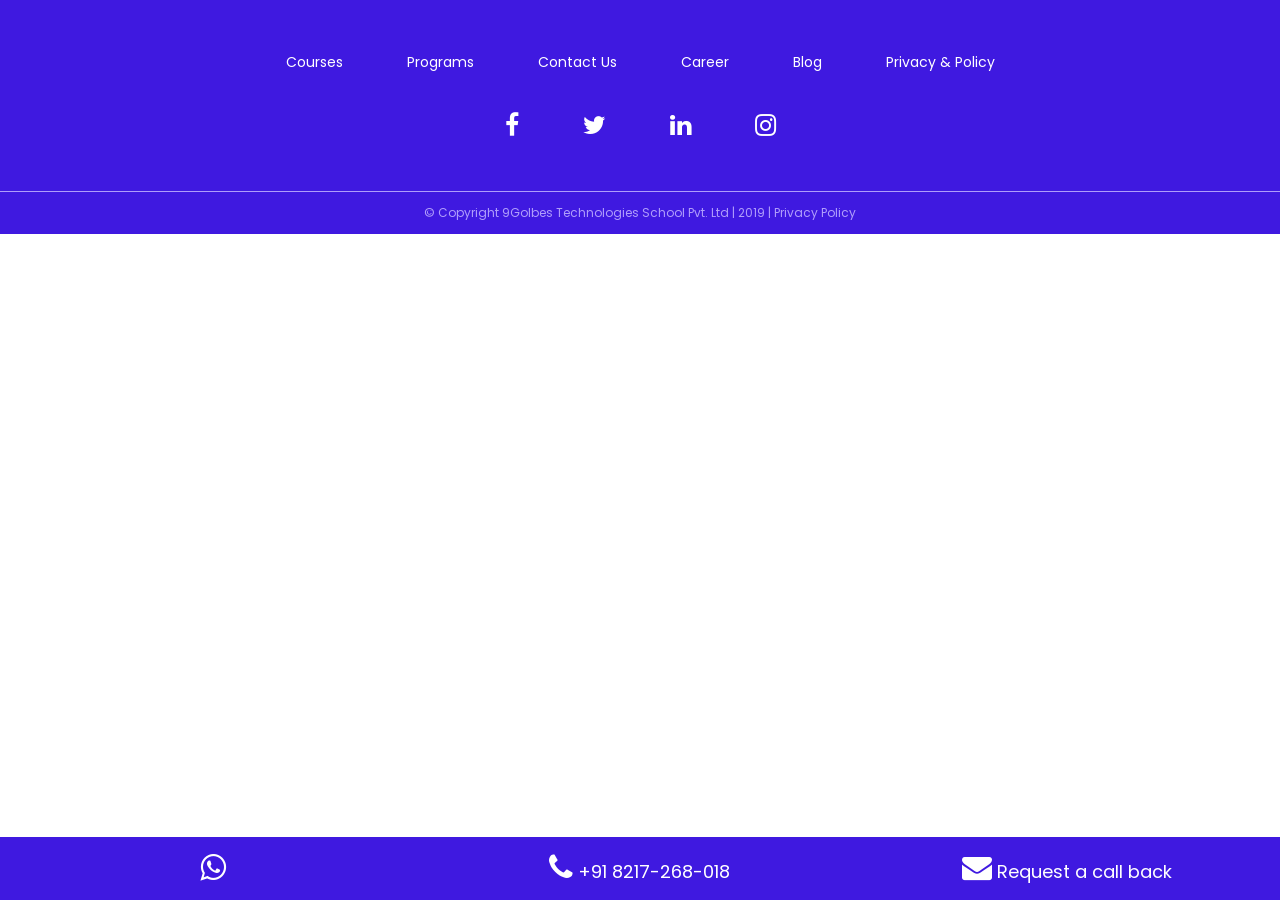
<file: footer.html>
<!DOCTYPE html>
<html lang="en">

<head itemscope itemtype="https://schema.org/WebSite">
    <meta charset="utf-8" />
    <meta name="viewport" content="width=device-width, initial-scale=1.0" />
    <meta name="author" content="" />
    <title>9Golbes Technologies Online Traninig Course- Enrol Today</title>
    <meta name="description" content="9Golbes Technologies" />
    <meta name="keywords" content="9Golbes Technologies" />
    <link rel="canonical" href="#" />
    <!-- Open Graph Start Code -->
    <meta property="og:type" content="business.business" />
    <meta property="og:title" content="9Golbes Technologies" />
    <meta property="og:url" content="#" />
    <meta property="og:image" content="#" />
    <link rel="icon" href="images/9globes.jpg" sizes="32x32" />
    <!--    CSS-->
    <link rel="stylesheet" href="css/main.css" />
</head>

<body>

    <footer class="footer">
        <div class="container">
            <ul class="wow fadeInUp animated">
                <li class=""><a href="courses.html" class="">Courses </a></li>
                <li class=""><a href="program-page.html" class="">Programs </a></li>
                <li class=""><a href="" class="">Contact Us </a></li>
                <li class=""><a href="career.html"> Career </a></li>
                <li class=""><a href="blog.html"> Blog </a></li>
            <li class=""><a href="privacy-policy.html"> Privacy & Policy </a></li>
                <!--
                <li class=""><a href="#" target="_blank"><span>Sign In</span></a></li>
                <li class=""><a href="#" target="_blank"><span>Sign Up</span></a></li>
-->
            </ul>
            <div class="social_icons wow fadeInUp animated">
                <ul>
                    <li class="d-inline-block">
                        <a href="#" class="fs24" target="_blank">
                            <i class="fa fa-facebook"></i>
                        </a>
                    </li>
                    <li class="d-inline-block">
                        <a href="#" class="fs24" target="_blank">
                            <i class="fa fa-twitter"></i>
                        </a>
                    </li>
                    <li class="d-inline-block">
                        <a href="#" class="fs24" target="_blank">
                            <i class="fa fa-linkedin"></i>
                        </a>
                    </li>
                    <li class="d-inline-block">
                        <a href="#" class="fs24" target="_blank">
                            <i class="fa fa-instagram"></i>
                        </a>
                    </li>
                </ul>
            </div>
        </div>
    </footer>
    <div class="copyright">
        <div class="container">
            © Copyright 9Golbes Technologies School Pvt. Ltd | 2019 |<a href="#">
                Privacy Policy</a>
        </div>
    </div>
    <div class="stickyfooter" id="stickyfooter" style="">
        <div class="row">
            <div class="col-md-4 col-3 text-center"><a target="_blank"
                    href="https://api.whatsapp.com/send?phone=+918217268018&amp;text='Hi, I Need To Book Demo Class in AchieversIT'"
                    class="popupNumber"> <i class="fa fa-whatsapp" aria-hidden="true"></i> </a></div>
            <div class="col-md-4 col-3 text-center"><a href="tel: 8217268018" class="popupNumber" title="8217268018"> <i
                        class="fa fa-phone"></i> <span class="hidden-xs">+91 8217-268-018</span> </a></div>
            <div class="col-md-4 col-3 text-center"><a href="#" class="popupNumber"> <i class="fa fa-envelope"
                        aria-hidden="true"></i> <span class="hidden-xs">Request a call back</span></a> </div>
        </div>
    </div>

    <script src="js/jquery.min.js"></script>
    <script src="js/bootstrap.min.js"></script>
    <script src="js/owl.carousel.min.js"></script>
    <script src="js/main-home.js"></script>
    <script src="js/getin-form.js"></script>
    <script src="js/modal.js"></script>
    <!-- <script src="js/jquery-3.3.1.slim.min.js"></script>
    <script src="js/popper.min.js"></script> -->
</body>

</html>
</file>
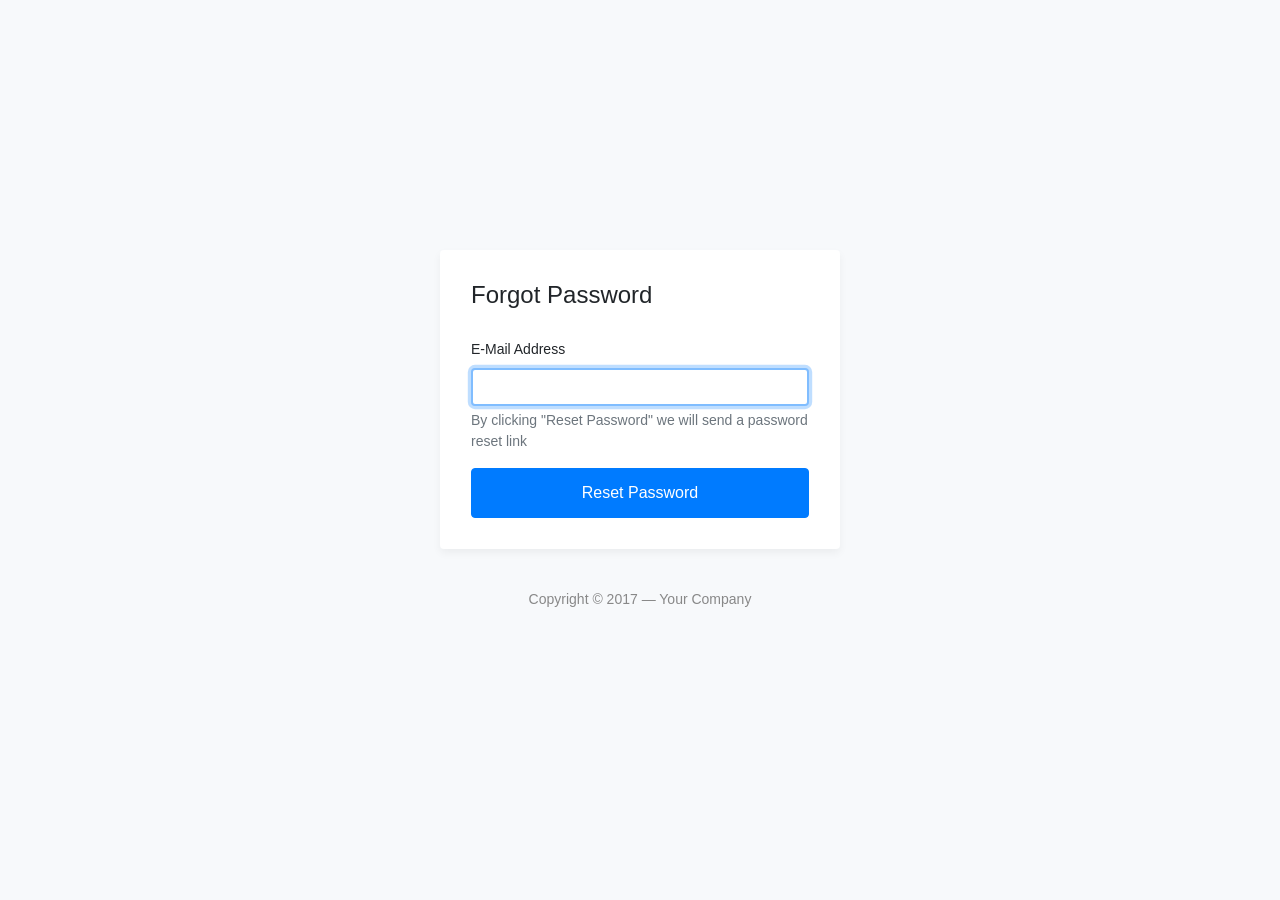
<file: forgot.html>
<!DOCTYPE html>
<html lang="en">

<head>
    <meta charset="utf-8">
    <meta name="author" content="Kodinger">
    <meta name="viewport" content="width=device-width,initial-scale=1">
    <title>My Login Page &mdash; Bootstrap 4 Login Page Snippet</title>
    <link rel="stylesheet" href="https://stackpath.bootstrapcdn.com/bootstrap/4.3.1/css/bootstrap.min.css" integrity="sha384-ggOyR0iXCbMQv3Xipma34MD+dH/1fQ784/j6cY/iJTQUOhcWr7x9JvoRxT2MZw1T" crossorigin="anonymous">
    <link rel="stylesheet" type="text/css" href="css/my-login.css">
</head>

<body class="my-login-page">
    <section class="h-100">
        <div class="container h-100">
            <div class="row justify-content-md-center align-items-center h-100">
                <div class="card-wrapper">
                    <!--
					<div class="brand">
						<img src="img/logo.jpg" alt="bootstrap 4 login page">
					</div>
-->
                    <div class="card fat">
                        <div class="card-body">
                            <h4 class="card-title">Forgot Password</h4>
                            <form method="POST" class="my-login-validation" novalidate="">
                                <div class="form-group">
                                    <label for="email">E-Mail Address</label>
                                    <input id="email" type="email" class="form-control" name="email" value="" required autofocus>
                                    <div class="invalid-feedback">
                                        Email is invalid
                                    </div>
                                    <div class="form-text text-muted">
                                        By clicking "Reset Password" we will send a password reset link
                                    </div>
                                </div>

                                <div class="form-group m-0">
                                    <button type="submit" class="btn btn-primary btn-block">
                                        Reset Password
                                    </button>
                                </div>
                            </form>
                        </div>
                    </div>
                    <div class="footer">
                        Copyright &copy; 2017 &mdash; Your Company
                    </div>
                </div>
            </div>
        </div>
    </section>

    <script src="https://code.jquery.com/jquery-3.3.1.slim.min.js" integrity="sha384-q8i/X+965DzO0rT7abK41JStQIAqVgRVzpbzo5smXKp4YfRvH+8abtTE1Pi6jizo" crossorigin="anonymous"></script>
    <script src="js/my-login.js"></script>
</body>

</html>
</file>
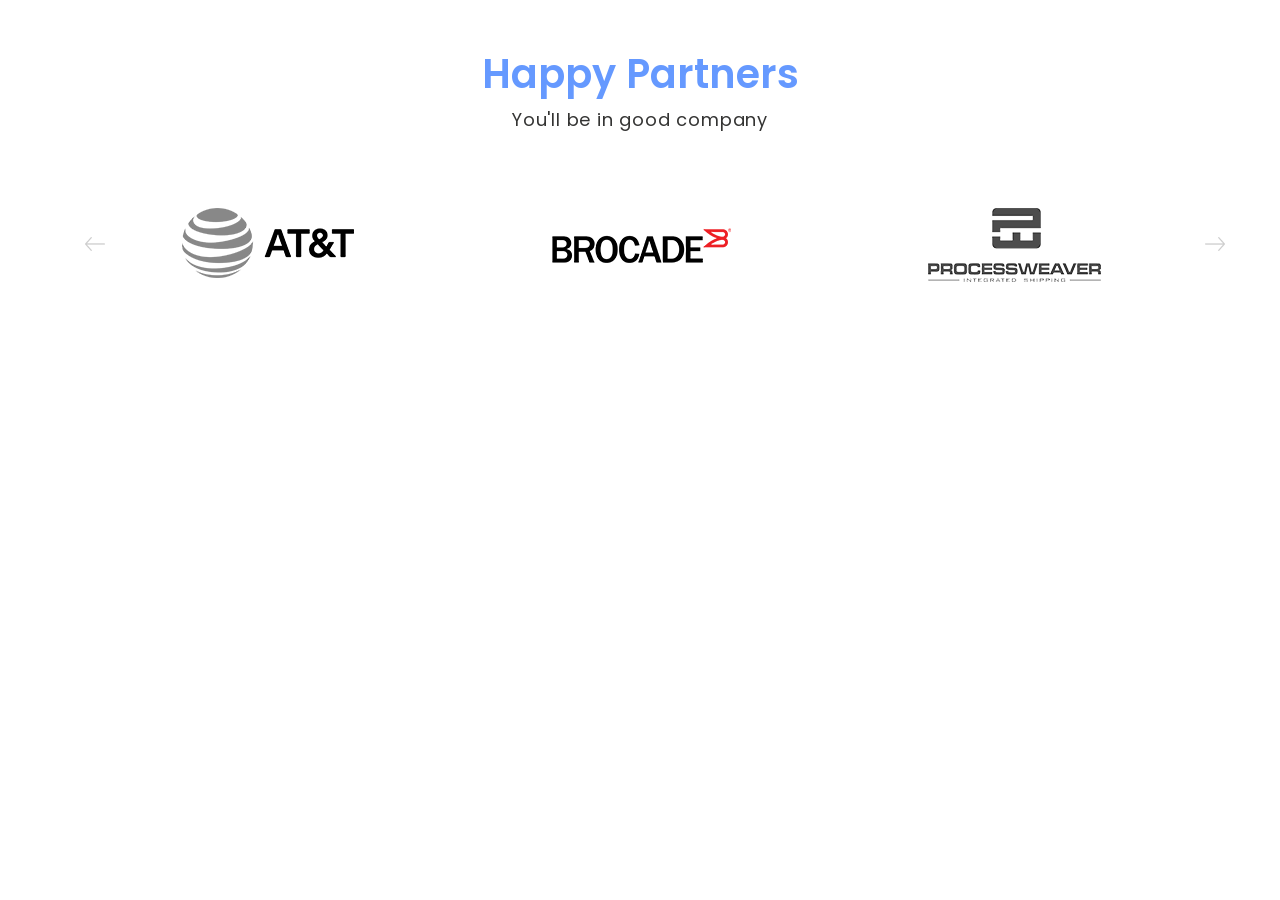
<file: happy-partners.html>
<!DOCTYPE html>
<html lang="en">

<head itemscope itemtype="https://schema.org/WebSite">
    <meta charset="utf-8" />
    <meta name="viewport" content="width=device-width, initial-scale=1.0" />
    <meta name="author" content="" />
    <title>9Golbes Technologies Online Traninig Course- Enrol Today</title>
    <meta name="description" content="9Golbes Technologies" />
    <meta name="keywords" content="9Golbes Technologies" />
    <link rel="canonical" href="#" />
    <!-- Open Graph Start Code -->
    <meta property="og:type" content="business.business" />
    <meta property="og:title" content="9Golbes Technologies" />
    <meta property="og:url" content="#" />
    <meta property="og:image" content="#" />
    <link rel="icon" href="images/9globes.jpg" sizes="32x32" />
    <!--    CSS-->
    <link rel="stylesheet" href="css/main.css" />
</head>

<body>
    <div class="happy_partners">
        <div class="container">
            <h3 class="heading-3 wow fadeInUp animated">Happy Partners</h3>
            <h5 class="heading-9 wow fadeInUp animated">
                You'll be in good company
            </h5>
            <div class="partnerlogos">
                <div class="loop center owl-carousel owl-theme">
                    <div class="item">
                        <img src="images/brocade-partner.png" alt="9Golbes Technologies" title="9Golbes Technologies" />
                    </div>
                    <div class="item">
                        <img src="images/processweaver-partner.png" alt="9Golbes Technologies"
                            title="9Golbes Technologies" />
                    </div>
                    <div class="item">
                        <img src="images/foyr.png" alt="9Golbes Technologies" title="9Golbes Technologies" />
                    </div>
                    <div class="item">
                        <img src="images/intellibot.png" alt="9Golbes Technologies" title="9Golbes Technologies" />
                    </div>
                    <div class="item">
                        <img src="images/salesforce-partner.png" alt="9Golbes Technologies"
                            title="9Golbes Technologies" />
                    </div>
                    <div class="item">
                        <img src="images/ideeo.png" alt="9Golbes Technologies" title="9Golbes Technologies" />
                    </div>
                    <div class="item">
                        <img src="images/att-partner.png" alt="9Golbes Technologies" title="9Golbes Technologies" />
                    </div>
                </div>
            </div>
        </div>
    </div>

    <script src="js/jquery.min.js"></script>
    <script src="js/bootstrap.min.js"></script>
    <script src="js/owl.carousel.min.js"></script>
    <script src="js/main-home.js"></script>
    <script src="js/getin-form.js"></script>
    <script src="js/modal.js"></script>
</body>

</html>
</file>
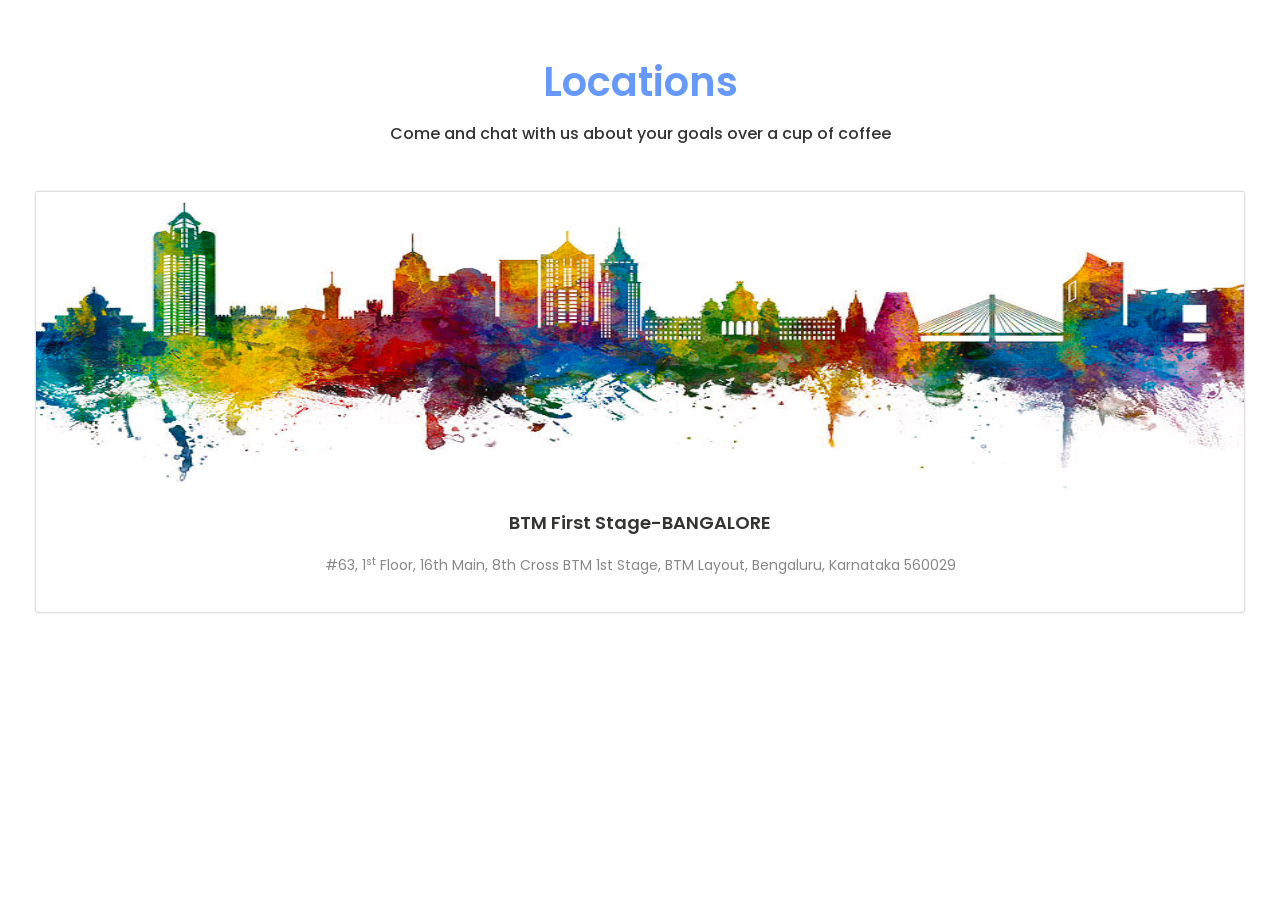
<file: location.html>
<!DOCTYPE html>
<html lang="en">

<head itemscope itemtype="https://schema.org/WebSite">
    <meta charset="utf-8" />
    <meta name="viewport" content="width=device-width, initial-scale=1.0" />
    <meta name="author" content="" />
    <title>9Golbes Technologies Online Traninig Course- Enrol Today</title>
    <meta name="description" content="9Golbes Technologies" />
    <meta name="keywords" content="9Golbes Technologies" />
    <link rel="canonical" href="#" />
    <!-- Open Graph Start Code -->
    <meta property="og:type" content="business.business" />
    <meta property="og:title" content="9Golbes Technologies" />
    <meta property="og:url" content="#" />
    <meta property="og:image" content="#" />
    <link rel="icon" href="images/9globes.jpg" sizes="32x32" />
    <!--    CSS-->
    <link rel="stylesheet" href="css/main.css" />
</head>

<body>
    <h2 itemprop="name" class="wphedline">About 9Golbes Technologies</h2>
    <div class="locations">
        <div class="container text-center">
            <h2 class="heading-7 wow fadeInUp animated">Locations</h2>
            <h6 class="heading-8 wow fadeInDown animated">
                Come and chat with us about your goals over a cup of coffee
            </h6>
            <div class="card-deck pad_t30">
                <div class="card cursorPointer wow fadeInUp animated">
                    <img src="images/bglr1.jpg" class="location-img" alt="9Golbes Technologies"
                        title="9Golbes Technologies" />
                    <div class="card-body">
                        <h5 class="">BTM First Stage-BANGALORE</h5>
                        <p class="">
                            #63, 1<sup>st</sup> Floor, 16th Main, 8th Cross BTM 1st Stage, BTM Layout, Bengaluru,
                            Karnataka 560029 <br />
                        </p>
                    </div>
                </div>
            </div>
        </div>
    </div>

    <script src="js/jquery.min.js"></script>
    <script src="js/bootstrap.min.js"></script>
    <script src="js/owl.carousel.min.js"></script>
    <script src="js/main-home.js"></script>
    <script src="js/getin-form.js"></script>
    <script src="js/modal.js"></script>
</body>

</html>
</file>
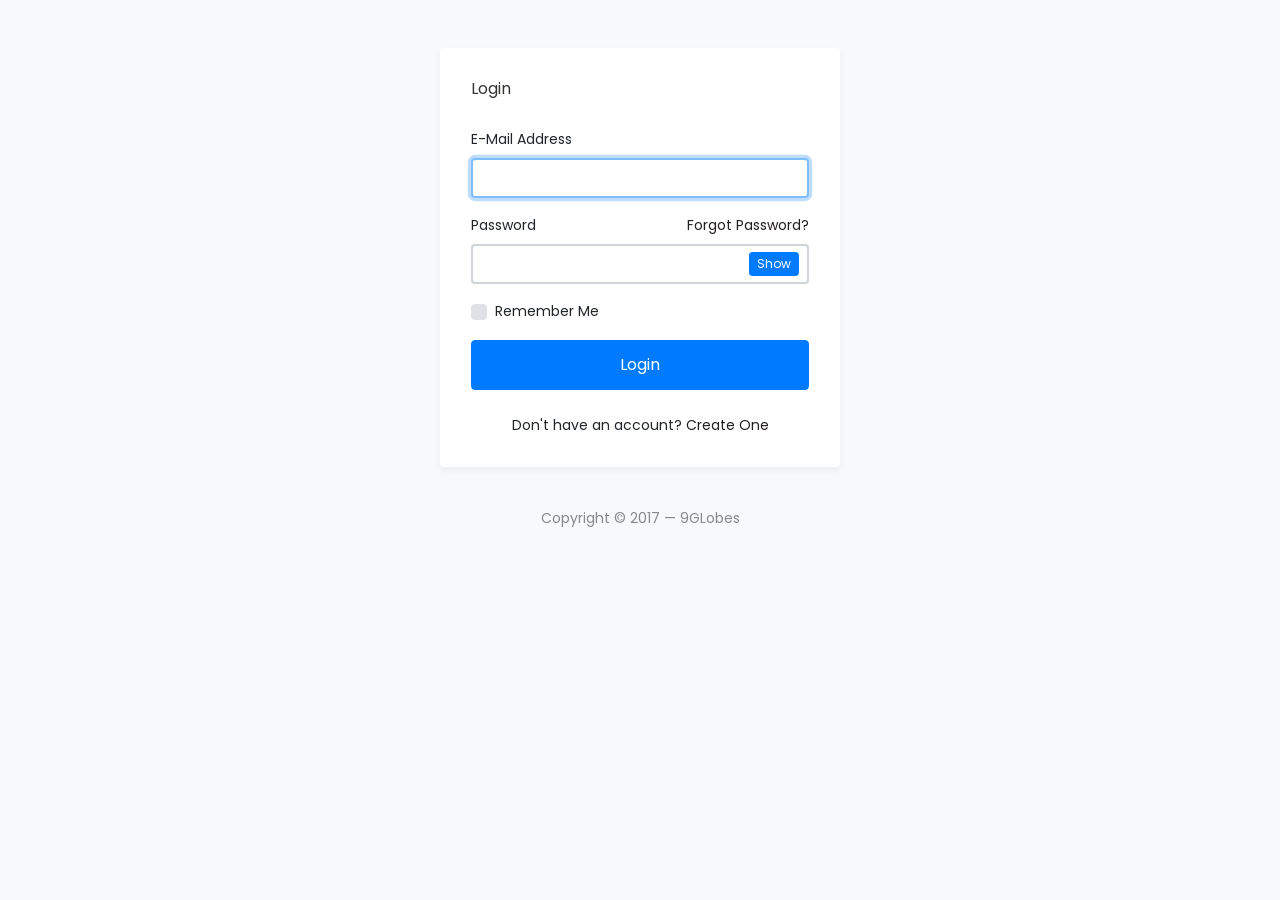
<file: login.html>
<!DOCTYPE html>
<html lang="en">

<head>
    <meta charset="utf-8">
    <meta name="author" content="Kodinger">
    <meta name="viewport" content="width=device-width,initial-scale=1">
    <title>My Login Page</title>
    <link rel="stylesheet" type="text/css" href="css/my-login.css">
    <link rel="stylesheet" href="css/main.css">
</head>

<body class="my-login-page p-5">
    <section class="h-100">
        <div class="container h-100">
            <div class="row justify-content-md-center h-100">
                <div class="card-wrapper">
                    <!--
					<div class="brand">
						<img src="img/logo.jpg" alt="logo">
					</div>
-->
                    <div class="card fat">
                        <div class="card-body">
                            <h4 class="card-title">Login</h4>
                            <form method="POST" class="my-login-validation" novalidate="">
                                <div class="form-group">
                                    <label for="email">E-Mail Address</label>
                                    <input id="email" type="email" class="form-control" name="email" value="" required autofocus>
                                    <div class="invalid-feedback">
                                        Email is invalid
                                    </div>
                                </div>

                                <div class="form-group">
                                    <label for="password">Password
                                        <a href="forgot.html" class="float-right">
                                            Forgot Password?
                                        </a>
                                    </label>
                                    <input id="password" type="password" class="form-control" name="password" required data-eye>
                                    <div class="invalid-feedback">
                                        Password is required
                                    </div>
                                </div>

                                <div class="form-group">
                                    <div class="custom-checkbox custom-control">
                                        <input type="checkbox" name="remember" id="remember" class="custom-control-input">
                                        <label for="remember" class="custom-control-label">Remember Me</label>
                                    </div>
                                </div>

                                <div class="form-group m-0">
                                    <button type="submit" class="btn btn-primary btn-block">
                                        Login
                                    </button>
                                </div>
                                <div class="mt-4 text-center">
                                    Don't have an account? <a href="register.html">Create One</a>
                                </div>
                            </form>
                        </div>
                    </div>
                    <div class="footer">
                        Copyright &copy; 2017 &mdash; 9GLobes
                    </div>
                </div>
            </div>
        </div>
    </section>



    <script src="js/jquery-3.3.1.slim.min.js"></script>
    <script src="js/my-login.js"></script>
    <script src="js/jquery.min.js"></script>
    <script src="js/bootstrap.min.js"></script>
    <script src="js/popper.min.js"></script>
</body>

</html>
</file>
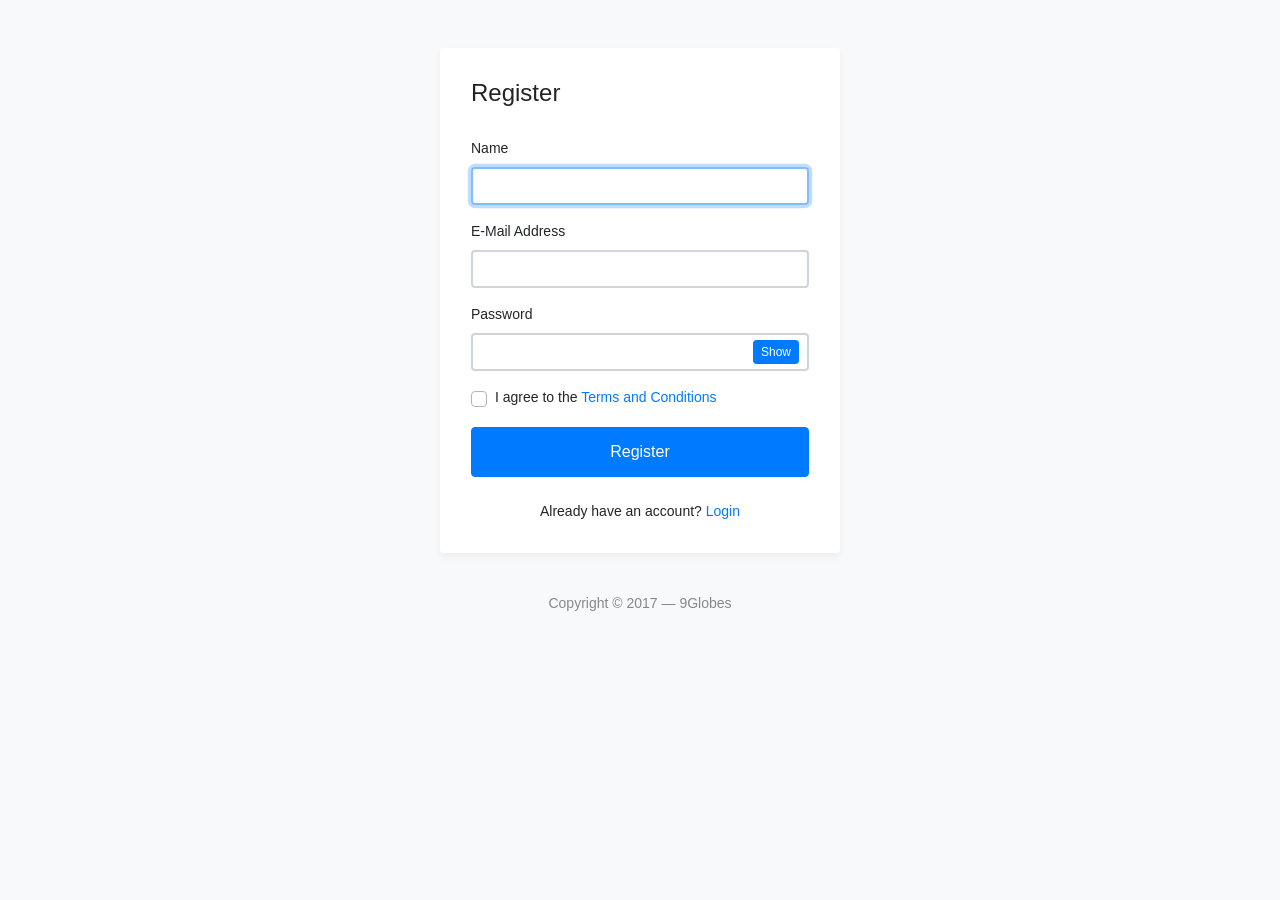
<file: register.html>
<!DOCTYPE html>
<html lang="en">

<head>
    <meta charset="utf-8">
    <meta name="author" content="Kodinger">
    <meta name="viewport" content="width=device-width,initial-scale=1">
    <title>My Login Page &mdash; Bootstrap 4 Login Page Snippet</title>
    <link rel="stylesheet" href="https://stackpath.bootstrapcdn.com/bootstrap/4.3.1/css/bootstrap.min.css" integrity="sha384-ggOyR0iXCbMQv3Xipma34MD+dH/1fQ784/j6cY/iJTQUOhcWr7x9JvoRxT2MZw1T" crossorigin="anonymous">
    <link rel="stylesheet" type="text/css" href="css/my-login.css">
</head>

<body class="my-login-page p-5">
    <section class="h-100">
        <div class="container h-100">
            <div class="row justify-content-md-center h-100">
                <div class="card-wrapper">
                    <!--
					<div class="brand">
						<img src="images/user.png" alt="bootstrap 4 login page">
					</div>
-->
                    <div class="card fat">
                        <div class="card-body">
                            <h4 class="card-title">Register</h4>
                            <form method="POST" class="my-login-validation" novalidate="">
                                <div class="form-group">
                                    <label for="name">Name</label>
                                    <input id="name" type="text" class="form-control" name="name" required autofocus>
                                    <div class="invalid-feedback">
                                        What's your name?
                                    </div>
                                </div>

                                <div class="form-group">
                                    <label for="email">E-Mail Address</label>
                                    <input id="email" type="email" class="form-control" pattern="^([a-zA-Z0-9_\-\.]+)@([a-zA-Z0-9_\-\.]+)\.([a-zA-Z]{2,5})$" name="email" required>
                                    <div class="invalid-feedback">
                                        Your email is invalid
                                    </div>
                                </div>

                                <div class="form-group">
                                    <label for="password">Password</label>
                                    <input id="password" type="password" class="form-control" name="password" pattern="^(?=.*[A-Za-z])(?=.*\d)[A-Za-z\d]{8,}$" required data-eye>
                                    <div class="invalid-feedback">
                                        ( Minimum eight characters, at least one letter and one number )<br>
                                        Password is required
                                    </div>
                                </div>

                                <div class="form-group">
                                    <div class="custom-checkbox custom-control">
                                        <input type="checkbox" name="agree" id="agree" class="custom-control-input" required="">
                                        <label for="agree" class="custom-control-label">I agree to the <a href="#">Terms and Conditions</a></label>
                                        <div class="invalid-feedback">
                                            You must agree with our Terms and Conditions
                                        </div>
                                    </div>
                                </div>

                                <div class="form-group m-0">
                                    <button type="submit" class="btn btn-primary btn-block">
                                        Register
                                    </button>
                                </div>
                                <div class="mt-4 text-center">
                                    Already have an account? <a href="login.html">Login</a>
                                </div>
                            </form>
                        </div>
                    </div>
                    <div class="footer">
                        Copyright &copy; 2017 &mdash; 9Globes
                    </div>
                </div>
            </div>
        </div>
    </section>

    <!--	<script src="https://stackpath.bootstrapcdn.com/bootstrap/4.3.1/js/bootstrap.min.js" integrity="sha384-JjSmVgyd0p3pXB1rRibZUAYoIIy6OrQ6VrjIEaFf/nJGzIxFDsf4x0xIM+B07jRM" crossorigin="anonymous"></script>-->
    <script src="js/jquery-3.3.1.slim.min.js"></script>
    <script src="js/bootstrap.min.js"></script>
    <script src="js/my-login.js"></script>

</body>

</html>
</file>
<file: css/my-login.css>
html,body {
	height: 100%;
}

body.my-login-page {
	background-color: #f7f9fb;
	font-size: 14px;
}

.my-login-page .brand {
	width: 90px;
	height: 90px;
	overflow: hidden;
	border-radius: 50%;
	margin: 40px auto;
	box-shadow: 0 4px 8px rgba(0,0,0,.05);
	position: relative;
	z-index: 1;
}

.my-login-page .brand img {
	width: 100%;
}

.my-login-page .card-wrapper {
	width: 400px;
}

.my-login-page .card {
	border-color: transparent;
	box-shadow: 0 4px 8px rgba(0,0,0,.05);
}

.my-login-page .card.fat {
	padding: 10px;
}

.my-login-page .card .card-title {
	margin-bottom: 30px;
}

.my-login-page .form-control {
	border-width: 2.3px;
}

.my-login-page .form-group label {
	width: 100%;
}

.my-login-page .btn.btn-block {
	padding: 12px 10px;
}

.my-login-page .footer {
	margin: 40px 0;
	color: #888;
	text-align: center;
}

@media screen and (max-width: 425px) {
	.my-login-page .card-wrapper {
		width: 90%;
		margin: 0 auto;
	}
}

@media screen and (max-width: 320px) {
	.my-login-page .card.fat {
		padding: 0;
	}

	.my-login-page .card.fat .card-body {
		padding: 15px;
	}
}
</file>
<file: css/main.css>
@import url(bootstrap.min.css);
@import url(owl.carousel.min.css);
@import url(animate.min.css);
@import url(font-awesome.min.css);
@import url(https://fonts.googleapis.com/css?family=Poppins:100,100i,200,200i,300,300i,400,400i,500,500i,600,600i,700,700i,800,800i,900,900i&display=swap);


.primaryButton:hover{
  background-color: #999999 !important;
  color: white;
}
.primaryButton{
  color: white !important;
}
.hov_col-blue:hover{
  color: blue !important;
}
body {
  background: #fff;
  color: #212529;
  line-height: 22px;
  font-size: 14px;
  font-family: Poppins, sans-serif;
  /* margin-top: 112px; */
}

h1,
h2,
h3,
h4,
h5,
h6 {
  font-weight: 400;
  color: #343433;
}

h1 {
  font-size: 36px;
  font-weight: 700;
}

h2 {
  font-size: 20px;
}

h4 {
  font-size: 16px;
}

a {
  outline: 0;
}

a {
  color: #231f20;
  -webkit-transition: color 0.3s, background-color 0.3s;
  -moz-transition: color 0.3s, background-color 0.3s;
  -o-transition: color 0.3s, background-color 0.3s;
  transition: color 0.3s, background-color 0.3s;
  -webkit-transition: all 0.5s cubic-bezier(0.215, 0.61, 0.355, 1);
  -moz-transition: all 0.5s cubic-bezier(0.215, 0.61, 0.355, 1);
  -o-transition: all 0.5s cubic-bezier(0.215, 0.61, 0.355, 1);
  transition: all 0.5s cubic-bezier(0.215, 0.61, 0.355, 1);
}

a:focus,
a:hover,
button:focus {
  color: #999999;
  text-decoration: none;
  outline: 0 !important;
}

.btn.focus,
.btn:focus {
  box-shadow: 0;
}

img {
  max-width: 100% !important;
  vertical-align: middle;
}

.header {
  position: absolute;
  left: 0;
  right: 0;
  background: #fff;
  top: 0;
}

/*

.header .navbar-toggler {
    display: none;
}
*/

.banner {
  position: relative;
  padding: 200px 0 50px;
}

.navbar-nav li {
  display: inline-block;
}

.header .navbar-nav {
  display: inline-block;
}

.header .navbar-nav li a {
  padding: 2.3rem 0;
  letter-spacing: 1.2px;
  display: block;
}

.header .navbar-nav li {
  padding: 0 0.8rem;
}

.header .navbar-nav li a:hover,
.header .navbar-nav li a:active {
  color:#999999;
}

.header .navbar-nav li.get_link {
  position: relative;
  margin-left: 20px;
  margin-right: 0px;
}

.header .navbar-nav li.get_link a:after {
  background-color:#6599ff;
  position: absolute;
  content: "";
  left: -15px;
  right: -15px;
  top: 25px;
  bottom: 25px;
  border-radius: 30px;
}

.header .navbar-nav li.get_link a span {
  color: white;
  display: block;
  position: relative;
  z-index: 1;
}

.header .navbar-nav li.get_link a {
  padding: 2.3rem 10px;
}

.home-slider {
  background: #1554bb;
  min-height: 100vh;
}

.logo {
  margin: 10px 0 0;
  display: inline-block;
}

.search-button {
  position: absolute;
  right: 0;
  top: 27px;
  background: #6599ff;
  width: 40px;
  height: 40px;
  line-height: 40px;
  text-align: center;
  border-radius: 50%;
}

.white-text {
  color: #fff;
}

.slider-content {
  padding: 10% 0 0;
}

.heading-1 {
  font-size: 45px;
}

.slider-content ul {
  margin: 0;
  padding: 0 0 20px;
  list-style-type: none;
}

.slider-content ul li {
  padding: 0 0 5px 30px;
  /*  background: url(../images/tick-mark.png);*/
  background-repeat: no-repeat;
  color: #fff;
  line-height: initial;
  background-position: 0 5px;
  font-size: 18px;
  background-position: 0;
}

.train-col {
  overflow: hidden;
  color: #fff;
  font-weight: 200;
}

.train-mid {
  float: left;
  padding: 0 30px 0 20px;
  border-left: 1px solid #5080cc;
}

.train-mid strong {
  display: block;
  font-size: 30px;
  font-weight: 500;
  line-height: 30px;
}

.student-enroll {
  margin: 0 0 0 40px;
  position: relative;
}

.student-enroll:after {
  background: url(../images/sprite.png);
  background-repeat: no-repeat;
  width: 28px;
  height: 29px;
  position: absolute;
  left: -40px;
  top: 9px;
  content: "";
  background-position: -87px -442px;
}

.duration {
  margin: 0 0 0 40px;
  position: relative;
}

.duration:after {
  background: url(../images/sprite.png);
  background-repeat: no-repeat;
  width: 31px;
  height: 34px;
  position: absolute;
  left: -40px;
  top: 9px;
  content: "";
  background-position: -82px -525px;
}

.circ-btn {
  padding: 25px 0 0;
}

.circ-btn a {
  display: inline-block;
  border: none;
  padding: 12px 30px;
  background: #f9c420;
  color: #000;
  border-radius: 30px;
  font-weight: 500;
}

.cource-prev {
  text-align: center;
}

.cource-prev h4 {
  color: #fff;
  margin: 0 0 20px;
}

.cource-prev img {
  border-radius: 5px 5px 0 0;
}

.roles-data {
  background: #fff;
  padding: 15px 10px 20px;
  border-radius: 20px;
  position: absolute;
  left: 0;
  right: 0;
  bottom: -40px;
  box-shadow: 0 10px 10px #e2e2e2;
}

.relative {
  position: relative;
}

.roles-data h5 {
  text-align: center;
  color: #404040;
  font-weight: 700;
  font-size: 25px;
  margin: 0 0 10px;
}

.roles-data ul {
  font-weight: 500;
  margin: 0;
  display: flex;
  padding: 0;
  list-style-type: none;
  text-align: center;
  font-size: 15px;
}

.roles-data ul li {
  display: inline-block;
  padding: 0 2px;
  color: #797979;
  width: 20%;
}

.certified_row {
  padding: 120px 0 80px;
}

.vertical-slider-height {
  margin: 0;
  padding: 0;
  list-style-type: none;
}

.curveimg {
  width: 100%;
}

.vertical-slider-height li {
  margin-bottom: 40px;
  overflow: hidden;
}

.vertical-slider-paragraph-space {
  padding-bottom: 1rem;
  border-bottom: 1px solid #c1c1c1;
}

.width150 {
  width: 150px;
}

.vertical-slider-paragraph-space {
  float: right;
  width: 85%;
}

.text-dark {
  color: #343a40 !important;
}

.heading-2 {
  font-size: 2.7em !important;
  color: #fff;
  margin-bottom: 20px !important;
  text-transform: capitalize;
  font-weight: 600;
}

.h-row {
  border: 0;
  border-bottom: 1px solid #b7b7b7;
}

.pad_t80 {
  padding-top: 50px;
}

.pad_l_l00 {
  padding-left: 100px;
}

.cource_col {
  padding: 70px 0;
  background: #f5f5f5;
}

.heading-3 {
  color: #6599ff;
  font-size: 40px !important;
  margin-bottom: 10px !important;
  text-transform: capitalize;
  font-weight: 600;
  text-align: center;
}

.heading-4 {
  font-size: 16px;
  color: #979797;
  margin-bottom: 60px;
  letter-spacing: 0.8px;
  text-transform: capitalize;
}

.cource-mid {
  width: 70%;
  margin: 0 auto;
}

.cource-mid .card {
  border: 0;
}

.cource-mid .card-header {
  border: 0;
  background: #fff;
  padding: 0;
}

.cource-mid .card-header a {
  display: block;
  padding: 22px 100px;
  width: 100%;
  text-align: left;
  position: relative;
  background: #fff;
  border-radius: 0;
  border: 0;
  color: #7b7b7b;
  font-weight: 500;
}

.number-count {
  position: absolute;
  background: #81b0fe;
  padding: 13px 15px 0;
  color: #000;
  font-weight: 600;
  left: 0;
  top: 0;
  width: 70px;
  text-align: center;
  font-size: 28px;
  bottom: 0;
  line-height: initial;
}

.plus-minus {
  position: absolute;
  background: #1554bb;
  padding: 0 12px;
  border-radius: 6px;
  color: #fff;
  position: absolute;
  right: 20px;
  top: 22px;
  font-weight: 100;
  line-height: initial;
}

.cource-mid .card-header button.collapsed {
  background: #fff;
}

.cource-mid .card-header button {
  background: #6599ff;
}

.cource-mid .card {
  margin: 0 0 10px;
}

.download-btn {
  display: flex !important;
  vertical-align: middle;
  -webkit-transform: perspective(1px) translateZ(0);
  transform: perspective(1px) translateZ(0);
  box-shadow: 0 0 1px transparent;
  cursor: pointer;
  box-shadow: 0 1rem 3rem rgba(0, 0, 0, 0.175) !important;
}

.download-icon {
  align-self: center;
  height: 60px;
  padding: 16px 20px;
  background-color: #1554bb;
}

.download-text {
  background: #fff;
  text-align: center;
  font-size: 16px;
  text-transform: uppercase;
  align-self: center;
  height: 60px;
  width: 168px;
  padding: 16px 7px 0;
}

.download-text strong {
  color: #0040b3;
  line-height: 12px;
  padding: 0 0 2px;
  display: block;
}

.download-text em {
  font-style: normal;
  font-size: 13px;
  font-weight: 500;
}

.download-btn:hover {
  color: #999999;
}

.livepro_col {
  padding: 70px 0;
  background: #efefef;
}

.pro-card {
  background: #fff;
}

.pro-card-cnt {
  padding: 25px;
  min-height: 320px;
}

.pro-card-cnt h4 {
  font-weight: 500;
  font-size: 22px;
  margin: 0 0 20px;
  color: #181f26;
  min-height: 130px;
}

.pro-card-cnt p {
  font-size: 15px;
  color: #838383;
  font-weight: 300;
  margin: 0 0 30px;
  line-height: inherit;
  display: block;
  display: -webkit-box;
  -webkit-line-clamp: 2;
  -webkit-box-orient: vertical;
  overflow: hidden;
  text-overflow: ellipsis;
}

.readmore {
  color: #2660c0;
  font-weight: 500;
}

.readmore span {
  display: inline-block;
  display: inline-block;
  font-size: 27px;
  position: absolute;
  right: 0;
  top: -3px;
}

.pad_t50 {
  padding-top: 50px;
}

.pad_l_r50 {
  padding-left: 50px;
  padding-right: 50px;
}

.see-more {
  padding: 40px 0 0;
  text-align: center;
}

.see-more a {
  display: inline-block;
  padding: 12px 40px;
  background: #1555bb;
  border-radius: 30px;
  color: #fff;
  font-size: 20px;
}

.faq_col {
  background: #fff;
  padding: 80px 0;
}

.faq_col .heading-3 {
  text-align: center;
}

.faq_mid {
  width: 70%;
  padding-left: 0;
  margin: 0 auto;
}

.faq_col .card {
  margin: 0 0 15px;
  border: 0;
}

.faq_col .card-header a {
  display: block;
  padding: 18px 30px;
  width: 100%;
  text-align: left;
  position: relative;
  background: #f5f5f5;
  border-radius: 0;
  border: 0;
  color: #7b7b7b;
  font-weight: 500;
  font-size: 20px;
}

.faq_col .card-header {
  padding: 0;
  border: 0;
}

.updown_arrow {
  position: absolute;
  top: 5px;
  right: 5%;
  font-size: 40px;
}

.pad_t30 {
  padding-top: 30px;
}

.related_col {
  background: #f3f3fb;
  padding: 80px 0;
}

.related-card-cnt {
  padding: 25px 25px 0;
}

.related-card-cnt h4 {
  font-size: 24px;
  font-weight: 500;
  text-align: center;
}

.pad_l_r20 {
  padding-left: 20px;
  padding-right: 20px;
}

.related-card-cnt p {
  font-size: 11px;
  color: #616060;
  margin-bottom: 25px;
  line-height: 1.5rem;
  letter-spacing: 0.9px;
  font-weight: 300;
  text-align: center;
}

.related_col .pro-card-img img {
  width: 100%;
  height: 340px;
  max-height: 237px;
  object-fit: cover;
}

.pad_t20 {
  padding-top: 20px;
}

.related_col .pro-card ul {
  margin: 0;
  padding: 0;
  list-style-type: none;
  text-align: center;
}

.related_col .pro-card ul li {
  display: inline-block;
  width: 49%;
  padding: 15px 0 0;
}

.related_col .pro-card ul li a {
  display: block;
}

.related_col .pro-card ul li a span {
  display: block;
  font-size: 14px;
  padding: 5px 0;
  font-weight: 300;
  letter-spacing: 1px;
}

.related_col .pro-card ul li:nth-child(1) {
  border-right: 1px solid #e6e9ec;
}

.related_col .pro-card p {
  margin: 0;
}

.video_col {
  background: #f8fcff;
  padding: 30px 0 50px 0;
}

.heading-5 {
  font-size: 40px;
  margin: 18px 0;
  color: #6599ff;
  font-weight: 600;
}

.heading-6 {
  font-size: 16px;
  line-height: 1.5rem;
  margin-bottom: 18px;
  font-weight: 500;
}

.modal {
  overflow: hidden;
  background-color: rgba(0, 0, 0, 0.7);
}

.testimonials {
  background: #f3f3fb;
  padding: 50px 0 100px;
}

.heading-7 {
  font-size: 40px;
  margin: 18px 0;
  color: #6599ff;
  font-weight: 600;
  text-align: center;
}

.heading-8 {
  font-size: 16px;
  margin-bottom: 18px;
  font-weight: 500;
  text-align: center;
}

.testmonial-img {
  padding: 0 0 30px;
  text-align: center;
}

#testmonial {
  padding: 0 0 0;
}

.profile-icon {
  top: 5px;
  padding-right: 0;
  position: absolute;
  left: 50%;
  margin-left: -35px;
}

.profile-name {
  font-size: 25px;
  font-weight: 600;
  color: #a7a5a5;
  padding: 0 0 10px;
}

.profile-name span {
  display: inline-block;
  padding-right: 0;
  border-right: 0 solid #d1d1d7;
  margin-right: 0;
}

.profile-name .fa {
  color: #8c8c8c;
}

.profile-icon img {
  border-radius: 50%;
  box-shadow: 0 0 10px #d0cdcd;
}

.profession {
  color: #878787;
  padding: 8px 0;
}

.profile-rate {
  color: #878787;
  font-size: 20px;
}

.profile-rate span {
  padding-right: 10px;
}

#testmonial .carousel-indicators {
  bottom: -38px;
}

#testmonial .carousel-indicators li {
  width: 12px;
  height: 12px;
  background: #d1d1d1;
  border-radius: 1000%;
  cursor: pointer;
}

#testmonial .carousel-indicators li.active {
  background: #8c8c8c;
}

.carousel-inner > .item {
  position: relative;
  display: none;
  -webkit-transition: 0.6s ease-in-out left;
  transition: 0.6s ease-in-out left;
}

.carousel-inner > .item > a > img,
.carousel-inner > .item > img {
  display: block;
  height: auto;
  max-width: 100%;
  line-height: 1;
}

.carousel-inner > .active,
.carousel-inner > .next,
.carousel-inner > .prev {
  display: block;
}

.carousel-inner > .active {
  left: 0;
}

.carousel-inner > .next,
.carousel-inner > .prev {
  position: absolute;
  top: 0;
  width: 100%;
}

.carousel-inner > .next {
  left: 100%;
}

.carousel-inner > .prev {
  left: -100%;
}

.carousel-inner > .next.left,
.carousel-inner > .prev.right {
  left: 0;
}

.carousel-inner > .active.left {
  left: -100%;
}

.carousel-inner > .active.right {
  left: 100%;
}

.question-col {
  background-image: url(../images/enroll_now_banner.jpg);
  padding: 3rem 0;
}

.question-col h2 {
  font-size: 40px;
  margin: 18px 0;
  font-weight: 600;
}

.question-col h6 {
  font-size: 16px;
  line-height: 1.5rem;
  margin-bottom: 0;
  font-weight: 500;
}

.question-col h5 {
  margin-top: 1rem;
}

.fs18 {
  font-size: 18px;
  line-height: 18px;
}

.telTo {
  color: #d4d4d4 !important;
  letter-spacing: 1.5px;
}

.mailto {
  color: #d4d4d4 !important;
}

.telTo:hover {
  color: #fff !important;
}

.mailto:hover {
  color: #fff !important;
}

.locations {
  background: #fff;
  padding: 40px 0 70px;
}

.locations h5 {
  font-weight: 600;
  margin: 0 0 20px;
  font-size: 18px;
}

.locations p {
  color: #888;
}

.card {
  box-shadow: 0 0 2px #ddd;
}

.card:hover {
  box-shadow: 0 0 10px #ddd;
}

footer {
  background-color: #3f19e0;
  text-align: center;
  padding: 4% 0;
}

footer ul {
  margin: 0;
  padding: 0;
  list-style-type: none;
}

footer ul li {
  display: inline-block;
  padding: 0 30px;
}

footer ul li a {
  color: #fff;
}

.social_icons {
  padding: 40px 0 0;
}

.social_icons .fa {
  font-size: 25px;
}

.copyright {
  border-top: 1px solid #af9dfb;
}

.copyright {
  background-color: #3f19e0;
  color: #b09efb;
  padding: 10px;
  font-size: 12px;
  text-align: center;
  margin-bottom: 53px;
}

.copyright a {
  color: #b09efb;
}

a.btn_caller {
  display: block;
  position: fixed;
  right: 16px;
  bottom: 90px;
  z-index: 2;
  width: 60px;
  height: 60px;
  box-shadow: 0 5px 4px 0 rgba(0, 0, 0, 0.26);
  cursor: pointer;
  border-radius: 34px 34px 34px 8px;
  color: #fff;
  padding: 7px 10px 10px;
  background-color: #f9c420 !important;
  color: #fff !important;
  border-color: transparent #f58220 transparent transparent;
  line-height: 48px;
  text-align: center;
}

.btn_chat {
  position: fixed;
  right: 20px;
  bottom: 20px;
}

.videoPlay {
  width: 600px;
  background: #000;
}

#exampleModal .modal-dialog,
.cources_video .modal-dialog {
  max-width: 600px;
}

.cources_video .modal-body {
  padding: 0;
}

.cources_video .modal-content {
  background: 0;
}

.modal-backdrop {
  background-color: rgba(0, 0, 0, 0.7);
}

.cources_video .modal-dialog {
  top: 170px;
}

cources_video .close {
  color: #ffb400 !important;
  padding: 0 !important;
  margin-top: 0 !important;
  position: relative;
  top: 0;
  opacity: 1;
  text-shadow: 0;
  font-weight: 300;
  font-size: 40px !important;
}

.cources_video .modal-header {
  border: 0;
}

.video_col img {
  cursor: pointer;
}

.modal-open .fade {
  opacity: 1;
}

.modal-dialog {
  max-width: 354px;
}

#get_trained .modal-header {
  background: #f5f5f5;
  color: rgba(0, 0, 0, 0.87);
  border-radius: 0;
  border: 0;
}

#get_trained .modal-content {
  background: #fff;
  border-radius: 0;
}

#get_trained input {
  display: block;
  width: 100%;
  height: 40px;
  padding: 9px 10px;
  font-size: 16px;
  font-weight: 400;
  line-height: 22px;
  color: #33475b;
  background-color: #f5f8fa;
  border: 1px solid #cbd6e2;
  box-sizing: border-box;
  border-radius: 3px;
  margin: 0 0 20px;
}

#get_trained label {
  color: #33475b;
  font-size: 15px;
  display: block;
  margin: 0;
  font-weight: 500;
  padding: 0 0 2px;
}

#get_trained.modal .modal-dialog {
  -webkit-transform: none;
  transform: none;
}

#get_trained .close {
  font-size: 36px !important;
  position: absolute;
  color: #ffb400 !important;
  right: 20px;
  opacity: 1;
  border: none !important;
  box-shadow: none;
  transition: all ease 0.5s;
  font-weight: 500;
}

#get_trained .modal-title {
  font-size: 1.5rem;
  color: rgba(0, 0, 0, 0.87);
  font-weight: 500;
}

#get_trained select {
  display: block;
  width: 100%;
  height: auto;
  padding: 6px 10px;
  font-size: 16px;
  font-weight: 400;
  line-height: 22px;
  color: #33475b;
  background-color: #f5f8fa;
  border: 1px solid #cbd6e2;
  box-sizing: border-box;
  border-radius: 3px;
  margin: 0 0 20px;
}

#get_trained sup {
  color: red;
}

#get_trained .submitbtn,
#get_trained input[type="submit"] {
  display: inline-block;
  width: auto;
  background: #ffc400;
  border-color: #ffc400;
  color: #000;
  border: none;
  cursor: pointer;
  font-size: 15px;
  padding: 12px 24px;
  padding: 7px 24px;
  height: 38px;
  font-weight: 700;
  border-radius: 3px;
  text-transform: uppercase;
}

#get_trained .modal-dialog {
  /* top: 60px; */
}

.video_col {
  overflow: hidden;
}

.cl-effect-12 .menu a::after,
.cl-effect-12 .menu a::before {
  position: absolute;
  top: 50%;
  left: 50%;
  width: 70px;
  height: 70px;
  border: 2px solid hsl(212deg 72% 48% / 8%);
  border-radius: 50%;
  content: "";
  opacity: 0;
  -webkit-transition: -webkit-transform 0.3s, opacity 0.3s;
  -moz-transition: -moz-transform 0.3s, opacity 0.3s;
  transition: transform 0.3s, opacity 0.3s;
  -webkit-transform: translateX(-50%) translateY(-50%) scale(0.2);
  -moz-transform: translateX(-50%) translateY(-50%) scale(0.2);
  transform: translateX(-50%) translateY(-50%) scale(0.2);
}

.cl-effect-12 .menu a::after {
  width: 60px;
  height: 60px;
  border-width: 6px;
  -webkit-transform: translateX(-50%) translateY(-50%) scale(0.8);
  -moz-transform: translateX(-50%) translateY(-50%) scale(0.8);
  transform: translateX(-50%) translateY(-50%) scale(0.8);
}

.cl-effect-12 .menu a:focus::after,
.cl-effect-12 .menu a:focus::before,
.cl-effect-12 .menu a:hover::after,
.cl-effect-12 .menu a:hover::before,
.cl-effect-12 .menu a:active::after,
.cl-effect-12 .menu a:active::before {
  opacity: 1;
  -webkit-transform: translateX(-50%) translateY(-50%) scale(1);
  -moz-transform: translateX(-50%) translateY(-50%) scale(1);
  transform: translateX(-50%) translateY(-50%) scale(1);
}

.header .navbar-nav li a {
  position: relative;
}

.header .navbar-nav li.get_link a:hover:after {
  background: #999999;
}

.header .navbar-nav li.get_link a:hover span {
  color: #fff;
}

header.fixed-header {
  position: fixed;
  top: 0;
  left: 0;
  width: 100%;
  z-index: 9;
}

.header.fixed-header .navbar-nav li.get_link a {
  padding: 1.3rem 10px;
}

/*
.header.fixed-header .navbar-nav li a {
  padding: 1.3rem 0;
}
*/
.header.fixed-header .search-button {
  top: 10px;
}

.header.fixed-header .logo {
  margin: 0;
}

.header.fixed-header .logo img {
  height: 70px;
}

.header.fixed-header .navbar-nav li.get_link a:after {
  top: 10px;
  bottom: 10px;
}

.header.fixed-header {
  box-shadow: 0 0 10px #ccc;
}

.duration {
  margin: 0 0 0 40px;
  position: relative;
}

.see-more a:hover {
  background: #999999;
}

.header .navbar-nav li a {
  font-weight: 500;
}

#main_slider {
  height: 100vh;
  /*    padding-top: 94px;*/
}

#main_slider .item {
  height: 100vh;
}

.slideone {
  background-image: url(../images/slide_banner1.jpg);
  background-repeat: no-repeat;
  background-size: cover;
}

.slidetwo {
  background-image: url(../images/slide_banner2.jpg);
  background-repeat: no-repeat;
  background-size: cover;
}

.slidethree {
  background-image: url(../images/slide_banner3.jpg);
  background-repeat: no-repeat;
  background-size: cover;
}

.header {
  z-index: 3;
}

.slider_text {
  position: absolute;
  left: 8%;
  top: 31%;
}

.slider_text h1 {
  margin: 0 0 20px;
  font-weight: 500;
  font-size: 40px;
}

.slider_text h5 {
  margin: 0 0 20px;
  font-weight: 500;
}

.button-course span {
  cursor: pointer;
  display: inline-block;
  position: relative;
  transition: 0.5s;
}

.getStartedButton {
  padding: 20px 40px;
  display: inline-block;
  background-color: #6599ff;
  color: white;
  border: 0;
  cursor: pointer;
  transition: all linear 0.3s;
  font-size: 16px;
  border-radius: 5px;
}

#main_slider .carousel-indicators {
  bottom: 30px;
}

#main_slider .carousel-indicators li {
  cursor: pointer;
  background: #fff;
  margin: 0 5px;
}

#main_slider .carousel-indicators .active,
#main_slider .carousel-indicators li:hover {
  background-color:#999999;
}

.cards-flex {
  display: flex;
  justify-content: space-between;
  text-align: center;
  flex-wrap: wrap;
}

.shadow-lg {
  box-shadow: 0 1rem 3rem rgba(0, 0, 0, 0.175) !important;
}

.godigital {
  padding: 80px 0 0;
}

.cardBody {
  width: 30%;
  padding: 20px;
  border: none;
}

.godigital h4 {
  font-weight: 600;
  font-size: 1.5rem;
}

.godigital p {
  color: #000;
  line-height: 1.5rem;
  margin-bottom: 18px;
  font-weight: 300;
}

.cources_curve img {
  width: 100%;
}

.cources_col {
  background-color: #f3f3fb;
  padding: 50px 0;
}

.heading-9 {
  font-size: 18px;
  line-height: 1.5rem;
  margin: 0;
  letter-spacing: 0.8px;
  text-align: center;
}

.cources-img img {
  min-height: 220px;
}

.cource-card {
  margin: 0 10px;
  background: #fff;
}

.cource-card ul {
  margin: 0;
  padding: 0;
  list-style-type: none;
  text-align: center;
}

.cource-card ul li:nth-child(1) {
  border-right: 1px solid #e6e9ec;
}

.cource-card ul li {
  display: inline-block;
  width: 49%;
  padding: 15px 0 0;
}

.cource-card ul li span {
  display: block;
  padding: 20px 0;
}

.cource-card-cnt h4 {
  font-size: 22px;
  color: #323748;
  padding-top: 29px;
  text-align: center;
  font-weight: 600;
}

.cource-card-cnt {
  padding-top: 20px;
}

.cources-img {
  position: relative;
}

.cources-img span {
  color: #000;
  border: 1px solid #17a2b8 !important;
  background-color: #fff;
  position: absolute;
  bottom: -15px;
  left: 50%;
  margin-left: -125px;
  min-width: 250px;
}

.all_cource_link {
  text-align: center;
  padding: 30px 0;
}

.key_features {
  padding: 80px 0;
}

#keyFeatures li {
  width: 100px;
  height: 100px;
  background-color: #f1f8ff;
  filter: grayscale(0) !important;
  position: absolute;
  border-radius: 50%;
  text-align: center;
  line-height: 100px;
  text-indent: unset;
  cursor: pointer;
}

.indicator1 {
  bottom: 0;
  left: 42px;
}

.indicator2 {
  left: 33px;
  top: 133px;
}

.indicator3 {
  left: 150px;
  top: 13px;
}

.indicator4 {
  right: 184px;
  top: 30px;
}

.indicator5 {
  right: 92px;
  top: 139px;
}

.indicator6 {
  bottom: 0;
  right: 102px;
}

#keyFeatures .carousel-indicators {
  margin: 0;
  bottom: auto;
  top: 0;
}

#keyFeatures li.active {
  background-color: #ff9419;
  box-shadow: -10px 0 19px rgba(0, 0, 0, 0.1);
}

#keyFeatures .display-5 {
  font-size: 44px;
  margin: 18px 0;
  font-weight: 600;
}

#keyFeatures .display-10 {
  color: #000;
  line-height: 1.5rem;
  margin-bottom: 18px;
}

#keyFeatures .carousel-inner {
  padding-right: 130px;
}

.corporate_training .heading-3,
.corporate_training .heading-9 {
  text-align: left;
}

.mb-18 {
  margin-bottom: 18px;
}

.primaryButton {
  background: #6599ff !important;
  display: inline-block;
  cursor: pointer;
  text-transform: capitalize;
  letter-spacing: 0.8px;
  font-size: 16px;
}

.primaryButtonText {
  text-transform: capitalize;
  border-right: 1px solid #8a7636;
  padding: 22px 24px 25px 24px;
  font-size: 16px;
  display: inline-block;
}

.iconText {
  padding: 20px;
}

.Coorporatetext p {
  padding: 20px 0;
  font-weight: 300;
}

.happy_partners {
  padding: 50px 0 20px;
}

.owl-carousel .owl-item img {
  width: auto;
  display: inline-block;
}

.owl-carousel {
  text-align: center;
}

.partnerlogos {
  padding: 50px 50px 0;
}

.owl-next {
  background-image: url(../images/arrow-right.png) !important;
  width: 20px;
  height: 14px;
  position: absolute;
  right: -30px;
  top: 55px;
}

.owl-prev {
  background-image: url(../images/arrow-left.png) !important;
  width: 20px;
  height: 14px;
  position: absolute;
  left: 0;
  top: 55px;
}

.owl-nav span {
  display: none;
}

.owl-item .item {
  filter: grayscale(100%) !important;
}

.owl-stage-outer .owl-item.active.center .item {
  filter: grayscale(0) !important;
}

.owl-item .item:hover {
  filter: grayscale(0) !important;
}

.testmonial_bg {
  position: absolute;
  left: 0;
  width: 100%;
  top: 0;
  bottom: auto;
  right: 0;
  -ms-transform: rotate(20deg);
  -webkit-transform: rotate(20deg);
  transform: rotate(60deg);
  height: 100%;
}

.testmonial_bg:after {
  width: 300px;
  background: #1454ba;
  position: absolute;
  left: 0;
  left: 40.5%;
  top: -100%;
  content: "";
  height: 800%;
}

.testimonials {
  position: relative;
  overflow: hidden;
}

.testimonials .container {
  position: relative;
  z-index: 3;
}

.testimonials .heading-7 {
  text-align: left;
}

.testimonials .heading-8 {
  text-align: left;
  margin: 0 0 20px;
}

.testmonial_mid {
  margin: 0 auto;
  width: 500px;
  background: #fff;
  min-height: 400px;
  border-radius: 10px;
  box-shadow: 3px 5px 8px #696868;
}

.profile-cnt {
  text-align: center;
}

#testmonial .item {
  padding: 0;
  top: 0;
}

.test_cnt {
  padding: 0 50px 0;
}

.testmonial_mid p {
  margin: 30px 0 40px;
  font-weight: 300;
  text-align: center;
}

#testmonial {
  top: -40px;
}

.getStartedButton:hover {
  background: #999999;
  color: #fff !important;
}

.heading-10 {
  font-size: 1.25rem;
  color: #fff;
  margin: 20px 0;
  font-weight: 400;
}

.cl-effect-12 .menu.active a::after,
.cl-effect-12 .menu.active a::before {
  opacity: 1;
  -webkit-transform: translateX(-50%) translateY(-50%) scale(1);
  -moz-transform: translateX(-50%) translateY(-50%) scale(1);
  transform: translateX(-50%) translateY(-50%) scale(1);
}

.fullstack .home-slider {
  background: #02ac63;
}

.fullstack .plus-minus {
  background: #02ac63;
}

.fullstack .number-count {
  background: #ebfff6;
}

.fullstack .download-icon {
  background: #02ac63;
}

.fullstack .download-text strong {
  color: #444;
}

.fullstack .download-text em {
  color: #02ac63;
}

.fullstack .see-more a {
  background: #02ac63;
}

.fullstack .heading-3 {
  color: #02ac63;
}

.fullstack .cource-mid .card-header button.collapsed {
  background: #fff;
}

.fullstack .cource-mid .card-header button {
  background: #ebfff6;
}

.fullstack .cource_col .heading-3 {
  color: #02ac63;
}

.bigdata .home-slider {
  background: #ffd634;
}

.bigdata .plus-minus {
  background: #6599ff;
}

.bigdata .number-count {
  background: #fff8ca;
}

.bigdata .download-icon {
  background:#6599ff;
}

.bigdata .download-text strong {
  color: #444;
}

.bigdata .download-text em {
  color: #ffd634;
}

.bigdata .see-more a {
  background: #ffd634;
}

.bigdata .heading-3 {
  color: #ffd634;
}

.bigdata .cource-mid .card-header button.collapsed {
  background: #fff;
}

.bigdata .cource-mid .card-header button {
  background: #ebfff6;
}

.bigdata .cource_col .heading-3 {
  color: #6599ff;
}

.digital_market .home-slider {
  background: #ff3435;
}

.digital_market .plus-minus {
  background: #ff3435;
}

.digital_market .number-count {
  background: #ff9fa0;
}

.digital_market .download-icon {
  background: #ff3435;
}

.digital_market .download-text strong {
  color: #444;
}

.digital_market .download-text em {
  color: #ff3435;
}

.digital_market .see-more a {
  background: #ff3435;
}

.digital_market .heading-3 {
  color: #ff3435;
}

.digital_market .readmore {
  color: #ff3435;
}

.digital_market .cource-mid .card-header a.collapsed {
  background: #fff;
}

.digital_market .cource-mid .card-header a {
  background: #ff9fa0;
}

.digital_market .cource_col .heading-3 {
  color: #ff3435;
}

.digital_market .train-mid {
  border-left: 1px solid #f97d7e;
}

.react_js .home-slider {
  background: #1554bb;
}

.react_js .plus-minus {
  background: #1554bb;
}

.react_js .number-count {
  background: #81b0fe;
}

.react_js .download-icon {
  background: #1554bb;
}

.react_js .download-text strong {
  color: #444;
}

.react_js .download-text em {
  color: #1554bb;
}

.react_js .see-more a {
  background: #1554bb;
}

.react_js .heading-3 {
  color: #1554bb;
}

.react_js .readmore {
  color: #1554bb;
}

.react_js .cource-mid .card-header a.collapsed {
  background: #fff;
}

.react_js .cource-mid .card-header a {
  background: #81b0fe;
}

.react_js .cource_col .heading-3 {
  color: #1554bb;
}

.react_js .train-mid {
  border-left: 1px solid #6ea0f1;
}

.fullstack_cert .home-slider {
  background: #02ac63;
}

.fullstack_cert .plus-minus {
  background: #02ac63;
}

.fullstack_cert .number-count {
  background: #ebfff6;
}

.fullstack_cert .download-icon {
  background: #02ac63;
}

.fullstack_cert .download-text strong {
  color: #444;
}

.fullstack_cert .download-text em {
  color: #02ac63;
}

.fullstack_cert .see-more a {
  background: #02ac63;
}

.fullstack_cert .heading-3 {
  color: #02ac63;
}

.fullstack_cert .readmore {
  color: #02ac63;
}

.fullstack_cert .cource-mid .card-header a.collapsed {
  background: #fff;
}

.fullstack_cert .cource-mid .card-header a {
  background: #ebfff6;
}

.fullstack_cert .cource_col .heading-3 {
  color: #02ac63;
}

.fullstack_cert .train-mid {
  border-left: 1px solid #61cc9e;
}

.devops_col .home-slider {
  background: #02ac63;
}

.devops_col .plus-minus {
  background: #02ac63;
}

.devops_col .number-count {
  background: #ebfff6;
}

.devops_col .download-icon {
  background: #02ac63;
}

.devops_col .download-text strong {
  color: #444;
}

.devops_col .download-text em {
  color: #02ac63;
}

.devops_col .see-more a {
  background: #02ac63;
}

.devops_col .heading-3 {
  color: #02ac63;
}

.devops_col .readmore {
  color: #02ac63;
}

.devops_col .cource-mid .card-header a.collapsed {
  background: #fff;
}

.devops_col .cource-mid .card-header a {
  background: #ebfff6;
}

.devops_col .cource_col .heading-3 {
  color: #02ac63;
}

.devops_col .train-mid {
  border-left: 1px solid #61cc9e;
}

.angular_col .home-slider {
  background: #ffd634;
}

.angular_col .plus-minus {
  background: #ffd634;
}

.angular_col .number-count {
  background: #fff8ca;
}

.angular_col .download-icon {
  background: #ffd634;
}

.angular_col .download-text strong {
  color: #444;
}

.angular_col .download-text em {
  color: #ffd634;
}

.angular_col .see-more a {
  background: #ffd634;
}

.angular_col .heading-3 {
  color: #ffd634;
}

.angular_col .readmore {
  color: #ffd634;
}

.angular_col .cource-mid .card-header a.collapsed {
  background: #fff;
}

.angular_col .cource-mid .card-header a {
  background: #fff8ca;
}

.angular_col .cource_col .heading-3 {
  color: #ffd634;
}

.angular_col .train-mid {
  border-left: 1px solid #f5e9bd;
}

.python_col .home-slider {
  background: #ffd634;
}

.python_col .plus-minus {
  background: #ffd634;
}

.python_col .number-count {
  background: #fff8ca;
}

.python_col .download-icon {
  background: #ffd634;
}

.python_col .download-text strong {
  color: #444;
}

.python_col .download-text em {
  color: #ffd634;
}

.python_col .see-more a {
  background: #ffd634;
}

.python_col .heading-3 {
  color: #ffd634;
}

.python_col .readmore {
  color: #ffd634;
}

.python_col .cource-mid .card-header a.collapsed {
  background: #fff;
}

.python_col .cource-mid .card-header a {
  background: #fff8ca;
}

.python_col .cource_col .heading-3 {
  color: #ffd634;
}

.python_col .train-mid {
  border-left: 1px solid #f5e9bd;
}

.nodejs_col .home-slider {
  background: #02ac63;
}

.nodejs_col .plus-minus {
  background: #02ac63;
}

.nodejs_col .number-count {
  background: #ebfff6;
}

.nodejs_col .download-icon {
  background: #02ac63;
}

.nodejs_col .download-text strong {
  color: #444;
}

.nodejs_col .download-text em {
  color: #02ac63;
}

.nodejs_col .see-more a {
  background: #02ac63;
}

.nodejs_col .heading-3 {
  color: #02ac63;
}

.nodejs_col .readmore {
  color: #02ac63;
}

.nodejs_col .cource-mid .card-header a.collapsed {
  background: #fff;
}

.nodejs_col .cource-mid .card-header a {
  background: #02ac63;
}

.nodejs_col .cource_col .heading-3 {
  color: #02ac63;
}

.nodejs_col .train-mid {
  border-left: 1px solid #05cc76;
}

.iot_train_col .home-slider {
  background: #1554bb;
}

.iot_train_col .plus-minus {
  background: #81b0fe;
}

.iot_train_col .number-count {
  background: #81b0fe;
}

.iot_train_col .download-icon {
  background: #1554bb;
}

.iot_train_col .download-text strong {
  color: #444;
}

.iot_train_col .download-text em {
  color: #1554bb;
}

.iot_train_col .see-more a {
  background: #1554bb;
}

.iot_train_col .heading-3 {
  color: #1554bb;
}

.iot_train_col .readmore {
  color: #1554bb;
}

.iot_train_col .cource-mid .card-header a.collapsed {
  background: #fff;
}

.iot_train_col .cource-mid .card-header a {
  background: #81b0fe;
}

.iot_train_col .cource_col .heading-3 {
  color: #1554bb;
}

.iot_train_col .train-mid {
  border-left: 1px solid #3e80ec;
}

.game_dev_col .home-slider {
  background: #02ac63;
}

.game_dev_col .plus-minus {
  background: #02ac63;
}

.game_dev_col .number-count {
  background: #ebfff6;
}

.game_dev_col .download-icon {
  background: #02ac63;
}

.game_dev_col .download-text strong {
  color: #444;
}

.game_dev_col .download-text em {
  color: #02ac63;
}

.game_dev_col .see-more a {
  background: #02ac63;
}

.game_dev_col .heading-3 {
  color: #02ac63;
}

.game_dev_col .readmore {
  color: #02ac63;
}

.game_dev_col .cource-mid .card-header a.collapsed {
  background: #fff;
}

.game_dev_col .cource-mid .card-header a {
  background: #ebfff6;
}

.game_dev_col .cource_col .heading-3 {
  color: #02ac63;
}

.game_dev_col .train-mid {
  border-left: 1px solid #23de8e;
}

.azure_maincol .home-slider {
  background: #ff3435;
}

.azure_maincol .plus-minus {
  background: #ff3435;
}

.azure_maincol .number-count {
  background: #ff9fa0;
}

.azure_maincol .download-icon {
  background: #ff3435;
}

.azure_maincol .download-text strong {
  color: #444;
}

.azure_maincol .download-text em {
  color: #ff3435;
}

.azure_maincol .see-more a {
  background: #ff3435;
}

.azure_maincol .heading-3 {
  color: #ff3435;
}

.azure_maincol .readmore {
  color: #ff3435;
}

.azure_maincol .cource-mid .card-header a.collapsed {
  background: #fff;
}

.azure_maincol .cource-mid .card-header a {
  background: #ff9fa0;
}

.azure_maincol .cource_col .heading-3 {
  color: #ff3435;
}

.azure_maincol .train-mid {
  border-left: 1px solid #f5a0a1;
}

.tableau_maincol .home-slider {
  background: #ff3435;
}

.tableau_maincol .plus-minus {
  background: #ff3435;
}

.tableau_maincol .number-count {
  background: #ff9fa0;
}

.tableau_maincol .download-icon {
  background: #ff3435;
}

.tableau_maincol .download-text strong {
  color: #444;
}

.tableau_maincol .download-text em {
  color: #ff3435;
}

.tableau_maincol .see-more a {
  background: #ff3435;
}

.tableau_maincol .heading-3 {
  color: #ff3435;
}

.tableau_maincol .readmore {
  color: #ff3435;
}

.tableau_maincol .cource-mid .card-header a.collapsed {
  background: #fff;
}

.tableau_maincol .cource-mid .card-header a {
  background: #ff9fa0;
}

.tableau_maincol .cource_col .heading-3 {
  color: #ff3435;
}

.tableau_maincol .train-mid {
  border-left: 1px solid #f97d7e;
}

.datascience_col .home-slider {
  background: #1554bb;
}

.datascience_col .plus-minus {
  background: #1554bb;
}

.datascience_col .number-count {
  background: #81b0fe;
}

.datascience_col .download-icon {
  background: #1554bb;
}

.datascience_col .download-text strong {
  color: #444;
}

.datascience_col .download-text em {
  color: #1554bb;
}

.datascience_col .see-more a {
  background: #6599ff;
}

.datascience_col .heading-3 {
  color: #1554bb;
}

.datascience_col .readmore {
  color: #1554bb;
}

.datascience_col .cource-mid .card-header a.collapsed {
  background: #fff;
}

.datascience_col .cource-mid .card-header a {
  background: #81b0fe;
}

.datascience_col .cource_col .heading-3 {
  color: #1554bb;
}

.datascience_col .train-mid {
  border-left: 1px solid #397ae4;
}

.data_analysis_col .home-slider {
  background: #1554bb;
}

.data_analysis_col .plus-minus {
  background: #1554bb;
}

.data_analysis_col .number-count {
  background: #81b0fe;
}

.data_analysis_col .download-icon {
  background: #1554bb;
}

.data_analysis_col .download-text strong {
  color: #444;
}

.data_analysis_col .download-text em {
  color: #1554bb;
}

.data_analysis_col .see-more a {
  background: #1554bb;
}

.data_analysis_col .heading-3 {
  color: #1554bb;
}

.data_analysis_col .readmore {
  color: #1554bb;
}

.data_analysis_col .cource-mid .card-header a.collapsed {
  background: #fff;
}

.data_analysis_col .cource-mid .card-header a {
  background: #81b0fe;
}

.data_analysis_col .cource_col .heading-3 {
  color: #1554bb;
}

.data_analysis_col .train-mid {
  border-left: 1px solid #3277e8;
}

.bigdata_maincol .home-slider {
  background: #ffd634;
}

.bigdata_maincol .plus-minus {
  background: #ffd634;
}

.bigdata_maincol .number-count {
  background: #fff8ca;
}

.bigdata_maincol .download-icon {
  background: #ffd634;
}

.bigdata_maincol .download-text strong {
  color: #444;
}

.bigdata_maincol .download-text em {
  color: #ffd634;
}

.bigdata_maincol .see-more a {
  background: #ffd634;
}

.bigdata_maincol .heading-3 {
  color: #ffd634;
}

.bigdata_maincol .readmore {
  color: #ffd634;
}

.bigdata_maincol .cource-mid .card-header a.collapsed {
  background: #fff;
}

.bigdata_maincol .cource-mid .card-header a {
  background: #fff8ca;
}

.bigdata_maincol .cource_col .heading-3 {
  color: #ffd634;
}

.bigdata_maincol .train-mid {
  border-left: 1px solid #fdeca9;
}

.video_internal {
  width: 370px;
  margin: 0 auto;
}

.pad_l20 {
  padding-left: 20px;
}

.data_science .slider-content {
  padding: 150px 0 50px;
}

.data_science .cource-mid {
  width: auto;
  padding: 0 30px;
}

.data_science .home-slider {
  min-height: inherit;
}

.accordion .d-flex .fa {
  padding-right: 10px;
  padding-top: 3px;
  color: #1c80c2;
}

.readmore {
  position: relative;
  padding-right: 25px;
}

#liveprojects .modal-dialog {
  max-width: 70%;
  position: absolute;
  left: 50%;
  margin-left: -35%;
  top: 35%;
  margin-top: -120px;
}

#liveprojects .modal-body {
  padding: 0;
}

.more_popblock {
  display: -webkit-box;
  display: -ms-flexbox;
  display: flex;
  height: 100%;
  width: 100%;
  min-height: 260px;
  background: 0 0;
  -webkit-box-orient: horizontal;
  -webkit-box-direction: normal;
  -ms-flex-direction: row;
  flex-direction: row;
  -webkit-box-align: stretch;
  -ms-flex-align: stretch;
  align-items: stretch;
}

.more_popleft {
  overflow: hidden;
  display: inline-block;
  background: rgba(0, 0, 0, 0.8);
  width: 40%;
}

.more_popright {
  z-index: 2;
  display: inline-block;
  background: #fff;
  width: 60%;
  text-align: left;
  padding: 25px;
}

.more_popleft img {
  width: 100%;
}

#liveprojects .modal-content {
  background: 0 0;
}

#liveprojects .carousel-inner {
  padding-bottom: 40px;
}

#liveprojects .close {
  position: absolute;
  top: 40px;
  right: 40px;
  text-shadow: 0 0 0;
  color: #fff;
  font-weight: 300;
  font-size: 30px;
}

#liveprojects .carousel-indicators {
  bottom: 10px;
  position: absolute;
  left: 42%;
  right: auto;
  margin: 0;
  background: #fff;
  border-radius: 30px;
}

#liveprojects .carousel-control {
  opacity: 1;
}

#liveprojects .carousel-indicators li {
  height: 5px;
  margin: 0;
  transition: all 1s ease-in-out;
  -webkit-transition: all 1s ease-in-out;
  -moz-transition: all 1s ease-in-out;
  -o-transition: all 1s ease-in-out;
  -ms-transition: all 1s ease-in-out;
}

#liveprojects .carousel-indicators li.active {
  margin: 0;
  background: #ff3435;
}

#liveprojects .carousel-indicators li:hover {
  cursor: pointer;
}

#liveprojects .carousel-control.left,
#liveprojects .carousel-control.right {
  width: 10px;
  height: 10px;
  border-width: 2px 2px 0 0;
  border-style: solid;
  margin: 10px;
  display: inline-block;
  vertical-align: middle;
  position: absolute;
  bottom: 0;
  color: #fff;
  -webkit-box-sizing: border-box;
  box-sizing: border-box;
}

#liveprojects .carousel-control.left:before,
#liveprojects .carousel-control.right:before {
  content: "";
  -webkit-box-sizing: border-box;
  box-sizing: border-box;
  right: 0;
  top: -2px;
  position: absolute;
  height: 2px;
  -webkit-box-shadow: inset 0 0 0 32px;
  box-shadow: inset 0 0 0 32px;
  -webkit-transform: rotate(-45deg);
  -ms-transform: rotate(-45deg);
  transform: rotate(-45deg);
  width: 20px;
  -webkit-transform-origin: right top;
  -ms-transform-origin: right top;
  transform-origin: right top;
}

#liveprojects .carousel-control.right {
  -webkit-transform: rotate(-135deg);
  -ms-transform: rotate(-135deg);
  transform: rotate(45deg);
}

#liveprojects .carousel-control.left {
  right: 0;
  left: auto;
  display: block;
  -webkit-transform: rotate(45deg);
  -ms-transform: rotate(45deg);
  transform: rotate(-135deg);
}

.key_cnt {
  padding: 80px 0 20px;
}

.mobile {
  display: none !important;
}

.desk {
  display: block !important;
  display: flex !important;
}

.livepro_col .pro-card-img img {
  width: 100%;
}

.more_live_projects {
  display: none;
}

.livepro_col .pad_t50 {
  padding-top: 30px;
}

.faq_col .card-header a:focus,
.faq_col .card-header a:hover {
  box-shadow: 0 0 0;
  border: none;
}

.btn.focus,
.btn:focus {
  outline: 0;
  box-shadow: 0 0 0 0 rgba(0, 123, 255, 0.25);
}

.card:hover {
  box-shadow: 0 0 2px #ddd;
}

.cource-mid .card-header a {
  white-space: inherit;
}

.faq_col .card-header a {
  white-space: inherit;
}

.allCoursesBanner {
  margin-top: 70px !important;
  background-size: cover;
  background-repeat: no-repeat;
  /* background-position: 80%; */
  background-position: right;
  padding: 10% 0;
  margin-top: 95px;
}

.allCoursesBanner h1 {
  color: #fff;
  text-transform: capitalize;
  font-size: 40px;
  font-weight: 600;
  letter-spacing: 1px;
}

.allCoursesBanner h5 {
  color: #fff;
  letter-spacing: 1.5px;
  font-size: 0.9rem;
  font-weight: 600;
}

.heading-12 {
  font-size: 16px;
  line-height: 1.5rem;
  margin: 20px 0 10px;
  letter-spacing: 0.8px;
  text-align: center;
  font-weight: 600;
}

.cources_page .related-card-cnt {
  /* padding: 35px 25px; */
  padding: 5px 5px;
}

.cources_page.related_col .pro-card p {
  margin: 0 0 0px;
  min-height: 160px;
  text-align: center;
}

.cources_page .pro-card {
  box-shadow: 0 0.5rem 1rem rgba(0, 0, 0, 0.15) !important;
}

.pad_t30 {
  padding-top: 30px;
}

.hvr-icon-up:active .hvr-icon,
.hvr-icon-up:focus .hvr-icon,
.hvr-icon-up:hover .hvr-icon {
  -webkit-animation-name: hvr-icon-up;
  animation-name: hvr-icon-up;
  -webkit-animation-duration: 0.75s;
  animation-duration: 0.75s;
  -webkit-animation-timing-function: ease-out;
  animation-timing-function: ease-out;
}

.hvr-icon-up .hvr-icon {
  -webkit-transform: translateZ(0);
  transform: translateZ(0);
}

@keyframes hvr-icon-up {
  0%,
  100%,
  50% {
    -webkit-transform: translateY(0);
    transform: translateY(0);
  }

  25%,
  75% {
    -webkit-transform: translateY(-6px);
    transform: translateY(-6px);
  }
}

.related_col .pro-card ul li a:hover {
  color: #000;
}

.video-play-button {
  position: absolute;
  z-index: 2;
  top: 50%;
  left: 50%;
  transform: translateX(-50%) translateY(-50%);
  box-sizing: content-box;
  display: block;
  width: 32px;
  height: 44px;
  border-radius: 50%;
  padding: 18px 20px 18px 28px;
  cursor: pointer !important;
}

.video-play-button span {
  display: block;
  position: relative;
  z-index: 3;
  width: 0;
  height: 0;
  border-left: 32px solid #fff;
  border-top: 22px solid transparent;
  border-bottom: 22px solid transparent;
}

.video-play-button:before {
  content: "";
  position: absolute;
  z-index: 0;
  left: 50%;
  top: 50%;
  transform: translateX(-50%) translateY(-50%);
  display: block;
  width: 80px;
  height: 80px;
  background: #ba1f24;
  border-radius: 50%;
  animation: pulse-border 1.5s ease-out infinite;
}

.video-play-button:after {
  content: "";
  position: absolute;
  z-index: 1;
  left: 50%;
  top: 50%;
  transform: translateX(-50%) translateY(-50%);
  display: block;
  width: 80px;
  height: 80px;
  background: #fa183d;
  border-radius: 50%;
  transition: all 0.2s;
}

.video_internal img {
  min-height: 237px;
  min-width: 370px;
  max-width: 100%;
  border-top-left-radius: 12px;
  border-top-right-radius: 12px;
  cursor: pointer;
}

.video_internal {
  position: relative;
}

@keyframes pulse-border {
  0% {
    transform: translateX(-50%) translateY(-50%) translateZ(0) scale(1);
    opacity: 1;
  }

  100% {
    transform: translateX(-50%) translateY(-50%) translateZ(0) scale(1.5);
    opacity: 0;
  }
}

.related_col .owl-item .item {
  filter: grayscale(0) !important;
}

.related_col .cource-card ul li span {
  display: block;
  font-size: 14px;
  padding: 5px 0;
  font-weight: 300;
  letter-spacing: 1px;
}

.related_col .cource-card ul li {
  padding: 15px 0 20px;
}

.related_col .cource-card ul li a:hover {
  color: #000;
}

.related_col .owl-carousel .owl-nav.disabled {
  display: block;
}

.related_col .owl-next {
  background-image: url(../images/right-arrow.png) !important;
  width: 24px;
  height: 44px;
  position: absolute;
  right: -60px;
  top: 50%;
  margin-top: -22px;
}

.related_col .owl-prev {
  background-image: url(../images/left-arrow.png) !important;
  width: 24px;
  height: 44px;
  position: absolute;
  left: -50px;
  top: 50%;
  margin-top: -22px;
}

.train-mid strong em {
  font-style: normal;
  font-size: 8px;
  color: #fff;
  position: relative;
  top: -5px;
  left: -5px;
  letter-spacing: 1px;
}

.btn_caller img {
  position: absolute;
  top: 20px;
  left: 20px;
  animation: bounce 2s infinite;
  -webkit-animation: bounce 2s infinite;
  -moz-animation: bounce 2s infinite;
  -o-animation: bounce 2s infinite;
}

@-webkit-keyframes bounce {
  0%,
  100%,
  20%,
  50%,
  80% {
    -webkit-transform: translateY(0);
  }

  40% {
    -webkit-transform: translateY(-20px);
  }

  60% {
    -webkit-transform: translateY(-10px);
  }
}

@-moz-keyframes bounce {
  0%,
  100%,
  20%,
  50%,
  80% {
    -moz-transform: translateY(0);
  }

  40% {
    -moz-transform: translateY(-20px);
  }

  60% {
    -moz-transform: translateY(-10px);
  }
}

@-o-keyframes bounce {
  0%,
  100%,
  20%,
  50%,
  80% {
    -o-transform: translateY(0);
  }

  40% {
    -o-transform: translateY(-20px);
  }

  60% {
    -o-transform: translateY(-10px);
  }
}

@keyframes bounce {
  0%,
  100%,
  20%,
  50%,
  80% {
    transform: translateY(0);
  }

  40% {
    transform: translateY(-20px);
  }

  60% {
    transform: translateY(-10px);
  }
}

.cources_video .modal-header .close {
  text-shadow: 0 0;
  opacity: 1;
  color: #ffb400;
  font-weight: 300;
  font-size: 30px;
  padding: 0;
}

.case_study {
  padding: 50px 0;
  background: #efefef;
}

.whitebg {
  background: #fff;
}

.pad30 {
  padding: 30px;
}

.text_case {
  color: #777;
  font-size: 15px;
  font-weight: 300;
  line-height: initial;
}

.heading-13 {
  margin: 0 0 20px;
  font-weight: 500;
  font-size: 22px;
}

.case_img {
  width: 100%;
}

.caserow {
  background: #fff;
  margin: 0 0 50px;
  box-shadow: 0 0.5rem 1rem rgba(0, 0, 0, 0.15) !important;
}

.case_right {
  text-align: right;
}

.pro-card {
  box-shadow: 0 0.5rem 1rem rgba(0, 0, 0, 0.15) !important;
}

.modal_caller {
  position: fixed;
  width: 335px;
  height: 130px;
  bottom: 166px;
  right: 17px;
  z-index: 99999999;
  /*  background: url(../images/texture_background_5.png) repeat;*/
  background: #fff;
  display: none;
  border-bottom: 1px solid #e2dfdf;
  box-shadow: 0 5px 40px rgba(0, 0, 0, 0.1);
  -webkit-transition: all 0.5s ease-out;
  -moz-transition: all 0.5s ease-out;
  -o-transition: all 0.5s ease-out;
  transition: all 0.5s ease-out;
  border-radius: 30px;
}

.head_caller {
  width: 100%;
  height: 20px;
  padding: 1.5em 5%;
  overflow: hidden;
  border-top-left-radius: 4px;
  border-top-right-radius: 4px;
  background-image: linear-gradient(-225deg, #f5aa20 55%, #f58220);
}

.contact_txt_caller {
  position: relative;
  color: #fff;
  font-size: 18px;
  top: -13px;
  left: 14px;
}

.close_call_btn_caller {
  display: block;
  position: fixed;
  right: 16px;
  bottom: 90px;
  z-index: 999;
  width: 60px;
  height: 60px;
  box-shadow: 0 5px 4px 0 rgba(0, 0, 0, 0.26);
  cursor: pointer;
  border-radius: 34px 34px 34px 8px;
  color: #fff;
  padding: 7px 10px 10px;
  background-color: #f9c420 !important;
  color: #fff !important;
  border-color: transparent #f58220 transparent transparent;
}

.close_call_btn_caller img {
  position: absolute;
  top: 30%;
  left: 30%;
}

.content_caller {
  padding: 8% 10%;
  padding-right: 5%;
  font-size: 12px;
  line-height: 20px;
}

.popupNumber {
  color: #000;
  font-size: 18px;
}

.modal_caller.active {
  display: block;
}

.case_right .pad30 {
  width: 100%;
}

#liveprojects .carousel-control.right {
  left: auto;
  right: 0;
}

#liveprojects .carousel-control.left {
  left: 0;
  right: auto;
}

/*
.collapse.in {
  display: block;
}
*/

.contactcol {
  padding: 95px 0 0;
}

.contactcol img {
  width: 100%;
}

.locationBannerImage {
  background-size: cover;
  background-repeat: no-repeat;
  padding-bottom: 5em;
}

.mainHeading {
  font-size: 44px;
  color: #023ea6;
  margin-bottom: 33px;
  line-height: 44px;
}

.contactpage .pt-7,
.contactpage .py-7 {
  padding-top: 5rem;
}

.contactpage .strongBlack {
  color: #2a2a2a;
  font-weight: 500;
}

.contactpage .fs27 {
  font-size: 27px;
}

.contactpage .fs22 {
  font-size: 22px;
}

.contactpage .NavTabsLink {
  padding: 0.5rem 2rem !important;
  background: #fff;
  font-size: 14px !important;
}

.contactpage .ml-6 {
  margin-left: 2.5rem;
}

.contactpage .display-9 {
  font-size: 16px;
  line-height: 1.5rem;
  margin-bottom: 18px;
  letter-spacing: 0.8px;
}

.contactpage .nav-tabs .nav-link {
  border: 0 solid transparent;
  border-top-left-radius: 0;
  border-top-right-radius: 0;
  font-weight: 500;
  border-bottom: 2px solid #fff;
}

.contactpage .nav-tabs .active a {
  color: #495057;
  background: 0 0;
  border-bottom: 2px solid #000 !important;
}

.locationhyd {
  background-size: cover;
  background-repeat: no-repeat;
  height: 318px;
}

.contactpage .tab-content > .active {
  display: block;
  opacity: 1;
}

.contactpage .strongGrey {
  color: #717171;
}

.contactpage .tab-content p {
  margin-bottom: 20px;
  line-height: 30px;
}

.contactForm label {
  color: #33475b;
  font-size: 15px;
  display: block;
  margin: 0;
  font-weight: 500;
  padding: 0 0 2px;
}

.contactForm input,
.contactForm textarea {
  display: block;
  width: 100%;
  height: 40px;
  padding: 9px 10px;
  font-size: 16px;
  font-weight: 400;
  line-height: 22px;
  color: #33475b;
  background-color: #f5f8fa;
  border: 1px solid #cbd6e2;
  box-sizing: border-box;
  border-radius: 3px;
  margin: 0 0 20px;
}

.contactForm input[type="submit"] {
  display: inline-block;
  width: auto;
  background: #ffc400;
  border-color: #ffc400;
  color: #000;
  font-size: 15px;
  padding: 12px 24px;
  padding: 7px 24px;
  height: 38px;
  font-weight: 700;
  border-radius: 3px;
  text-transform: uppercase;
}

.contactpage .contactForm {
  position: absolute;
  top: 25%;
  right: 5%;
  width: auto;
  border-radius: 5px;
  height: auto;
  -webkit-box-shadow: 0 0 16px 3px #a8a5a8;
  -moz-box-shadow: 0 0 16px 3px #a8a5a8;
  box-shadow: 0 0 16px 3px #9a9a9a;
  width: 25%;
  padding: 30px;
}

.contactpage .bg-white {
  background-color: #fff !important;
}

.contactpage .contactForm p {
  margin: 0;
}

.contactpage textarea {
  resize: initial;
  min-height: 60px;
}

.cources_page.related_col .pro-card .blockchain_cource p {
  min-height: 145px;
 
}

/* .cources_page.related_col .pro-card .cource_count p {
  min-height: 140px;
} */

.cources_page.related_col .pro-card .powerbi p {
  min-height: 180px;
  max-height: 180px;
  overflow-y: auto;
}
.powerbi p {}

.more_popleft img {
  min-height: 400px;
  object-fit: cover;
}

.more_popright {
  height: 400px;
  /* overflow-y: scroll; */
}

#liveprojects.datascienceslide .carousel-indicators {
  left: 20%;
}

#get_trained input[type="submit"] {
  cursor: pointer;
}

#get_trained input[type="submit"]:hover {
  background-color: #01ac61 !important;
  border: 1px solid #01ac61;
  color: #fff;
}

@media (max-width: 767px) {
  .Globeslogo img {
    width: 60% !important;
  }

  .slideone,
  .slidethree,
  .slidetwo {
    /* background-image: url(../images/banner_bg.jpg); */
    background-repeat: repeat-x;
  }

  .allCoursesBanner {
    background-position: -196px;
  }

  .slider_text {
    /* position: static; */
    padding: 30px 20px 110px;
  }

  #main_slider .item {
    height: auto;
  }

  .more_popleft img {
    min-height: auto;
    object-fit: cover;
  }

  .more_popright {
    min-height: inherit;
    overflow-y: auto;
  }

  .cources_page.related_col .pro-card .blockchain_cource p {
    min-height: auto;
  }

  #main_slider {
    height: auto;
  }

  .cources_page.related_col .pro-card .cource_count p {
    min-height: auto;
  }

  .cources_page.related_col .pro-card .powerbi p {
    min-height: auto;
  }

  .contactpage .contactForm {
    position: static;
    margin: 30px auto;
    width: 280px;
    padding: 20px;
  }

  .contactpage .pt-7,
  .contactpage .py-7 {
    padding-top: 10px;
  }

  .contactpage .ml-6 {
    margin-left: 0;
    padding: 20px 0 0;
  }

  .mainHeading {
    font-size: 30px;
    margin-bottom: 20px;
  }

  .contactcol {
    padding: 70px 0 0;
  }

  .contactcol img {
    min-height: 120px;
    object-fit: cover;
    object-position: left;
  }

  .contactpage .NavTabsLink {
    padding: 0.5rem 3px !important;
  }

  body {
    font-size: 14px;
  }

  .video_internal img {
    min-width: inherit;
  }

  .case_right {
    text-align: left;
  }

  .modal_caller {
    width: auto;
    left: 15px;
  }

  #liveprojects .close {
    top: 20px;
    right: 20px;
  }

  .roles-data ul {
    display: block;
  }

  .caserow {
    margin: 0 0 20px;
  }

  .allCoursesBanner {
    margin-top: 84px !important;
    /* margin-top: 70px; */
    padding: 20% 0;
  }

  .allCoursesBanner h1 {
    font-size: 25px;
  }

  .allCoursesBanner h5 {
    font-size: 15px;
    font-weight: 300;
    letter-spacing: 0;
  }

  .heading-12 {
    font-weight: 400;
  }

  .case_study .pad_t50 {
    padding-top: 30px;
  }

  .case_study .pad30 {
    padding: 20px;
  }

  .heading-13 {
    margin: 0 0 10px;
    font-size: 20px;
  }

  .case_study {
    padding: 20px 0 20px;
  }

  #liveprojects .carousel-indicators {
    left: 50px;
    right: 50px;
  }

  #liveprojects .modal-content {
    width: auto;
    margin: 0 10px;
  }

  #liveprojects.modal.fade .modal-dialog {
    -webkit-transform: translate(0, 15%);
    transform: translate(0, 15%);
  }

  #liveprojects .modal-dialog {
    max-width: initial;
    position: static;
    left: 0;
    margin-left: 0;
    margin: 0;
    top: 50%;
    margin-top: auto;
  }

  .more_popblock {
    display: block;
  }

  #liveprojects .carousel-control {
    left: 0;
    right: auto;
  }

  .more_popleft,
  .more_popright {
    width: 100%;
  }

  .related_col .owl-next {
    width: 14px;
    height: 25px;
    right: 0;
    top: 50%;
    margin-top: -13px;
    background-size: cover !important;
  }

  .related_col .owl-carousel {
    padding: 0 10px;
  }

  .related_col .owl-prev {
    width: 14px;
    height: 25px;
    left: 0;
    top: 50%;
    margin-top: -13px;
    background-size: cover !important;
  }

  .godigital {
    padding: 40px 5px 0;
  }

  .godigital .mb-5 {
    margin-bottom: 1.5rem !important;
  }

  .godigital .card-title {
    margin-bottom: 0;
  }

  .cources_col {
    padding: 30px 0;
  }

  .related_col .pro-card-img img {
    height: 200px;
    max-height: initial;
  }

  .testimonials {
    padding: 30px 5px 120px;
  }

  .question-col {
    padding: 20px 5px;
  }

  .number-count {
    width: 40px;
  }

  .updown_arrow {
    top: 10px;
    right: 20px;
    font-size: 30px;
  }

  .faq_col .card-header a {
    padding: 10px 44px 10px 20px;
    font-size: 15px;
    line-height: inherit;
  }

  .video_col {
    padding: 40px 5px;
  }

  .download-icon {
    height: 50px;
    padding: 10px 20px;
  }

  .download-text {
    font-size: 14px;
    height: 50px;
    padding: 10px 7px 0;
  }

  .download-text em {
    font-size: 12px;
  }

  .pro-card-cnt h4 {
    font-size: 18px;
    margin: 0 0 10px;
  }

  .pro-card-cnt p {
    font-size: 14px;
    line-height: initial;
    margin: 0 0 10px;
  }

  .pro-card-cnt {
    padding: 20px;
    min-height: auto;
  }

  .faq_col .heading-3 {
    margin: 0 !important;
  }

  body .mobile {
    display: block !important;
  }

  .certified_row .d-flex.desk {
    display: none !important;
  }

  .video_internal {
    width: auto;
  }

  #main_slider {
    padding-top: 70px;
  }

  .slider_text {
    top: 15%;
    right: 4%;
  }

  .slider_text h1 {
    font-size: 28px;
  }

  .slider_text h5 {
    font-size: 15px;
  }

  .cardBody {
    width: auto;
  }

  .cource-card-cnt h4 {
    font-size: 18px;
  }

  .key_features_img {
    display: none;
  }

  #keyFeatures .carousel-inner {
    padding-right: 0;
  }

  #keyFeatures .display-5 {
    font-size: 30px;
  }

  .owl-next {
    right: -25px;
  }

  .owl-prev {
    left: -25px;
  }

  .getStartedButton {
    padding: 10px 30px;
  }

  .cource-card {
    margin-bottom: 20px;
  }

  .cource-card .pad_t50 {
    padding-top: 20px;
  }

  .testmonial_mid {
    width: auto;
  }

  .test_cnt {
    padding: 70px 30px 30px;
  }

  .testimonials .heading-8 {
    margin: 0 0 60px;
  }

  .duration {
    margin: 0;
  }

  .duration:after,
  .student-enroll:after {
    display: none;
  }

  .cource-mid {
    width: auto;
    margin: 0 auto;
  }

  .header .navbar-toggler {
    display: block;
    border: 1px solid #aaa;
    position: absolute;
    top: 20px;
    right: 20px;
    padding: 5px 10px;
    border-radius: 0;
    cursor: pointer;
  }

  .header .navbar-toggler span {
    display: block;
    height: 2px;
    margin: 3px 0;
    width: 20px;
    background: #908f8f;
  }

  .logo img {
    height: 70px;
  }

  .logo {
    margin: 0;
  }

  .search-button {
    display: none;
  }

  .header .collapse {
    margin-right: 0;
  }

  .header .navbar-nav li {
    padding: 0;
    display: block;
  }

  .header .navbar-nav {
    display: block;
    padding: 15px;
  }

  .header .navbar-nav li a {
    padding: 10px 0;
  }

  .navbar-collapse.text-right {
    text-align: center !important;
    z-index: 9;
    background: #fff;
    position: relative;
  }

  /*
    .navbar-collapse.collapse {
        display: none;
    }

    .navbar-collapse.collapsed {
        display: block;
    }

    .navbar-collapse.in {
        display: block;
    }
*/

  .header .navbar-nav li.get_link {
    margin: 0;
  }

  .header .navbar-nav li.get_link a:after {
    left: 20px;
    right: 20px;
  }

  .slider-content {
    padding: 100px 5px 0 !important;
  }

  .heading-1 {
    font-size: 30px;
  }

  .slider-content ul li {
    background-position: 0 3px;
    background-size: 15px;
    overflow: hidden;
    padding-left: 22px;
    font-size: 14px;
  }

  .train-mid strong {
    line-height: unset;
    font-size: 17px;
  }

  .train-col {
    font-size: 14px;
  }

  .train-mid {
    float: left;
    border-left: 0 solid #5080cc;
    width: 33.333%;
    padding-left: 3%;
    padding-right: 1%;
  }

  .train-col .train-mid strong img {
    width: 50px;
  }

  .student-enroll {
    margin: 0;
  }

  .circ-btn .train-mid {
    float: none;
    width: auto;
  }

  .circ-btn {
    padding: 10px 0 30px;
  }

  .roles-data {
    left: 20px;
    right: 20px;
    bottom: -100px;
    padding: 15px 20px;
  }

  .roles-data h5 {
    font-size: 18px;
    margin: 0 0 10px;
  }

  .roles-data ul li {
    padding: 0 10px;
    font-size: 12px;
    width: auto;
    display: block;
  }

  .heading-2 {
    font-size: 1.2em !important;
  }

  .vertical-slider-paragraph-space {
    float: none;
    width: auto;
    display: block;
    font-size: 14px;
  }

  .certified_row .d-flex {
    display: block !important;
  }

  .pad_t80 {
    padding-top: 20px;
  }

  .h-row {
    border: 0;
    border-bottom: 1px solid #eee;
  }

  .vertical-slider-height li {
    margin-bottom: 20px;
  }

  .pad_t80 .pad_l_l00 {
    padding-left: 0;
    padding-top: 30px;
  }

  .cource_col {
    padding: 30px 0;
  }

  .heading-3 {
    font-size: 2.7em !important;
  }

  .heading-4 {
    font-size: 14px;
    margin-bottom: 30px;
  }

  .number-count {
    padding: 10px 5px 0;
    font-size: 18px;
  }

  .livepro_col {
    padding: 40px 5px;
  }

  .livepro_col .pad_l_r50 {
    padding-left: 0;
    padding-right: 0;
  }

  .pro-card {
    width: auto;
    margin-bottom: 25px;
  }

  .livepro_col .pad_t50 {
    padding: 0;
  }

  .see-more {
    padding: 20px 0 0;
  }

  .faq_col {
    padding: 20px;
  }

  .faq_mid {
    width: auto;
    padding-left: 0 !important;
  }

  .related_col {
    padding: 15px 0;
  }

  .related_col .pad_l_r50 {
    padding-left: 0;
    padding-right: 0;
  }

  .heading-5 {
    font-size: 30px;
  }

  .heading-5 {
    font-size: 30px;
  }

  .question-col h2 {
    font-size: 30px;
  }

  .locations {
    padding: 20px 10px;
  }

  footer ul li {
    display: block;
    padding: 5px 15px;
  }

  .copyright {
    text-align: center;
  }

  .header.fixed-header .navbar-nav li a {
    padding: 10px 10px;
  }

  .home-slider {
    min-height: auto;
    padding-bottom: 120px;
  }

  .certified_row {
    padding: 130px 5px 50px;
  }

  .videoPlay {
    width: 100%;
  }

  .slider-content ul {
    padding: 0 0 10px;
  }

  .train-col .train-mid {
    min-height: 65px;
  }

  .train-col {
    padding: 0 0 10px;
  }

  .circ-btn a {
    padding: 8px 20px;
    font-size: 14px;
  }

  .cource-prev h4 {
    margin: 0 0 10px;
  }

  .certified_row hr {
    display: none;
  }

  .inner_certified .p-3 {
    padding: 0 !important;
  }

  .cource-mid .card-header a {
    padding: 10px 50px;
    line-height: unset;
    font-size: 14px;
  }

  .plus-minus {
    padding: 0 5px;
    right: 10px;
    top: 50%;
    font-size: 13px;
    border-radius: 3px;
    margin-top: -10px;
  }

  .see-more a {
    font-size: 15px;
    padding: 10px 30px;
  }

  .cources_col .heading-3 {
    font-size: 2em !important;
  }

  .cources-img span {
    left: 15%;
    margin: 0;
    min-width: auto;
  }

  .nopad {
    padding: 0 !important;
  }

  .cources_col .pad_t50 {
    padding-top: 30px;
  }

  .cources_col .all_cource_link .mt-5 {
    margin-top: 0 !important;
  }

  .all_cource_link {
    padding: 10px 0;
  }

  .key_features {
    padding: 40px 5px;
  }

  .key_cnt {
    padding: 20px 0;
  }

  .corporate_training {
    padding: 0 5px;
  }

  .happy_partners {
    padding: 40px 0;
  }

  .partnerlogos {
    padding: 0 40px 0;
    height: 150px;
  }

  .partnerlogos .owl-carousel {
    height: 150px;
  }

  .collapse.show {
    display: block;
  }

  .collapse {
    display: none;
  }
}

@media (min-width: 768px) and (max-width: 1200px) {
  #get_trained .modal-dialog{
        top: 60px;
  }

  #liveprojects.datascienceslide .carousel-indicators{
    left:10%;
    right: 10%;
  }
  
  #main_slider img{
    height: 60vh !important;
  }
  .faq_col .card {
    margin: 0 10px 15px;
  }

  .choose-row ul li {
    width: 60% !;
  }

  .cources-img span {
    left: 0%;
    margin-left: 0px;
    min-width: auto;
    max-width: 210px;
  }
}

span.btn {
  font-size: 14px;
  white-space: initial;
  width: 200px;
}

.cource-card ul li:nth-child(1) {
  border-right: none;
}

.related-card-cnt p {
  font-size: 11px;
  padding: 0 !important;
}

.card-header {
  padding: 0.75rem 1.25rem;
  margin-bottom: 0;
  background-color: rgba(0, 0, 0, 0.03);
  border-bottom: 1px solid rgba(0, 0, 0, 0.125);
  /* width: 70vw; */
}

.related_col .owl-prev {
  background-image: url(../images/left-arrow.png) !important;
  width: 24px;
  height: 44px;
  position: absolute;
  left: -34px;
  top: 50%;
  margin-top: -22px;
}

.related_col .owl-next {
  background-image: url(../images/right-arrow.png) !important;
  width: 24px;
  height: 44px;
  position: absolute;
  right: -40px;
  top: 50%;
  margin-top: -22px;
}

.related-card-cnt h4 {
  font-size: 22px;
  font-weight: 400;
  text-align: center;
  /* min-height: 50px; */
  padding: 15px;
  margin: 0;
}

.case_right {
  text-align: left;
}

#main_slider {
  padding-top: 65px;
}

.slider_text {
  top: 17%;
}

.cource-card {
  margin: 0;
}

/* .cources-img img {
    min-height: 180px;
  } */

.cource-card-cnt h4 {
  font-size: 15px;
}

.cources-img button {
  left: 27%;
}

.header .navbar-nav li {
  padding: 0 5px;
}

/* .header .navbar-nav li a {
    letter-spacing: 0;
    /* font-size: 11px !important; */
/* } */
*/ .header .navbar-nav li a {
  font-weight: 000;
}

.header .collapse {
  margin-right: 30px;
}

.header .navbar-nav li.get_link a:after {
  left: -0px;
  right: -0px;
  top: 15px;
  bottom: 15px;
}

.header .navbar-nav li.get_link {
  margin-left: 0;
  margin-right: 0;
}

.search-button {
  top: 20px;
  width: 30px;
  height: 30px;
  line-height: 30px;
}

.search-button img {
  width: 20px;
}

/* .header .navbar-nav li a {
    padding: 1.5rem 0;
  } */

.header .navbar-nav li.get_link a {
  padding: 1.5rem 10px;
}

.train-mid strong {
  font-size: 18px;
}

.train-mid {
  padding: 0 10px 0 10px;
  font-size: 12px;
}

.student-enroll {
  margin: 0;
}

.roles-data ul li {
  padding: 0 5px;
  font-size: 13px;
}

.roles-data h5 {
  font-size: 20px;
  margin: 0 0 10px;
}

.heading-2 {
  font-size: 2em !important;
}

.certified_row .pad_l_l00 {
  padding-left: 0;
  padding-top: 30px;
}

.livepro_col .pad_l_r50 {
  padding-left: 0;
  padding-right: 0;
}

.pro-card {
  width: auto;
  height: 100%;
}

.faq_mid {
  width: 70%;
  padding-left: 20px;
}

.related_col .pad_l_r50 {
  padding-left: 0;
  padding-right: 0;
}

.related_col .pro-card ul li:nth-child(1) {
  border-right: 0 solid #e6e9ec;
}

/* .header.fixed-header .navbar-nav li a {
    padding: 1.5rem 0;
  } */

.header.fixed-header .logo img {
  height: auto;
}

.header.fixed-header .logo {
  padding-top: 10px;
}

.header.fixed-header .navbar-nav li.get_link a:after {
  top: 15px;
  bottom: 15px;
}

.header.fixed-header .search-button {
  top: 20px;
}

.related_col .owl-next {
  right: -30px;
}

.related_col .owl-prev {
  left: -25px;
}

.video_internal {
  width: 100%;
}

.video_internal img {
  min-width: 100%;
}

.pro-card-cnt h4 {
  display: block;
  display: -webkit-box;
  /* max-width: 200px; */
  -webkit-line-clamp: 2;
  -webkit-box-orient: vertical;
  overflow: hidden;
  text-overflow: ellipsis;
  margin-bottom: 0;
}

.awscol .testmonial_mid {
  margin: 0 !important;
}

.faq_col .card-header a {
  padding: 18px 60px;
}

@media (min-width: 1201px) and (max-width: 1300px) {
  .header.fixed-header .navbar-nav li a {
    padding: 1.3rem 0;
  }

  .roles-data {
    left: 30px;
    right: 30px;
  }

  .roles-data ul li {
    padding: 0 20px;
  }
}

@media (min-width: 1450px) and (max-width: 1600px) {
  .slider-content {
    padding: 140px 0 100px;
  }

  .home-slider {
    min-height: inherit;
  }

  .roles-data {
    bottom: -45px;
  }
}

@media (min-width: 1600px) and (max-width: 5000px) {
  .home-slider .heading-1 {
    margin: 0 0 30px;
  }

  .slider-content ul li {
    padding-bottom: 20px;
  }

  .train-col {
    padding: 10px 0 30px;
  }

  .slider-content {
    padding: 140px 0 100px;
  }

  .home-slider {
    min-height: inherit;
  }

  .roles-data {
    bottom: -45px;
  }
}

.bigdata_maincol .home-slider .train-col,
.bigdata_maincol .home-slider .train-mid strong em,
.bigdata_maincol .home-slider .white-text,
.bigdata_maincol .home-slider ul li {
  color: #2d2d2d;
}

.bigdata_maincol .slider-content ul li {
  /*  background: url(../images/tick-mark-dark.png);*/
  background-repeat: no-repeat;
  background-position: 0 5px;
}

/*
.bigdata_maincol .student-enroll:after {
  background: url(../images/student-icon-dark.png);
}
.bigdata_maincol .duration:after {
  background: url(../images/timer-icon-dark.png);
}
*/
.bigdata_maincol .train-mid {
  border-left: 1px solid #debb30;
}

.bigdata_maincol .cource-prev h4 {
  color: #2d2d2d;
}

.python_col .home-slider .train-col,
.python_col .home-slider .train-mid strong em,
.python_col .home-slider .white-text,
.python_col .home-slider ul li {
  color: #2d2d2d;
}

.python_col .slider-content ul li {
  /*  background: url(../images/tick-mark-dark.png);*/
  background-repeat: no-repeat;
  background-position: 0 5px;
}

/*
.python_col .student-enroll:after {
  background: url(../images/student-icon-dark.png);
}
.python_col .duration:after {
  background: url(../images/timer-icon-dark.png);
}
*/
.bigdata_maincol .train-mid {
  border-left: 1px solid #debb30;
}

.python_col .cource-prev h4 {
  color: #2d2d2d;
}

.angular_col .home-slider .train-col,
.angular_col .home-slider .train-mid strong em,
.angular_col .home-slider .white-text,
.angular_col .home-slider ul li {
  color: #2d2d2d;
}

.angular_col .slider-content ul li {
  /*  background: url(../images/tick-mark-dark.png);*/
  background-repeat: no-repeat;
  background-position: 0 5px;
}

/*
.angular_col .student-enroll:after {
  background: url(../images/student-icon-dark.png);
}
.angular_col .duration:after {
  background: url(../images/timer-icon-dark.png);
}
*/
.bigdata_maincol .train-mid {
  border-left: 1px solid #debb30;
}

.angular_col .cource-prev h4 {
  color: #2d2d2d;
}

#successMsg {
  display: none;
  padding: 50px 30px;
  min-height: 340px;
}

#get_trained .modal-dialog {
  overflow: hidden;
}

.form-loader {
  display: none;
  /*  background-image: url(../images/ajax-loader.gif);*/
  width: 16px;
  height: 16px;
  border: none;
  padding: 0;
  margin: 0 0 0 4px;
  vertical-align: middle;
}

.errorpage {
  padding: 100px 0;
  text-align: center;
  background: #f1faff;
}

.errorpage .all_cource_link {
  padding: 0;
}

#get_trained .error {
  position: relative;
  bottom: 0;
  font-weight: 400;
  font-size: 12px;
  margin: 0;
  color: red;
}

#liveprojects.datascienceslide.datamasterslide .carousel-indicators {
  left: 40px;
  right: 40px;
}

.privacy {
  padding: 150px 0 80px;
}

.sucess-top {
  background: #02ac63;
  padding: 160px 0 80px;
  text-align: center;
}

.sucess-cnt {
  padding: 60px 0 150px;
  text-align: center;
}

.sucess-cnt h4 {
  font-size: 50px;
  color: #02ac63;
  margin: 0 0 20px;
  font-weight: 500;
}

.sucess-cnt h5 {
  margin: 0 0 50px;
}

.sucess-cnt a {
  color: #2298e6;
  font-size: 18px;
}

.sucess-cnt a span {
  position: relative;
  top: 2px;
  font-weight: 600;
}

.sucess-cnt a:hover {
  color: #000;
}

.game-development-col .header {
  background: #303030;
}

.game-development-col .header .navbar-nav li a {
  color: #fff;
}

.game-development-col .fullstack_cert .home-slider {
  background: #000;
  position: relative;
}

.game-development-col .fullstack_cert .home-slider .container {
  position: relative;
  z-index: 2;
}

.game-development-col .video-play-button:after,
.game-development-col .video-play-button:before {
  background: #db9409;
}

.game-development-col .video_internal {
  height: 280px;
}

.game-development-col .roles-data {
  background: #212121;
  box-shadow: 0 10px 10px #504e4e26;
}

.game-development-col .roles-data h5 {
  color: #fff;
}

body.game-development-col {
  background: #303030;
}

body.game-development-col .text-dark {
  color: #fff !important;
}

body.game-development-col .vertical-slider-paragraph-space {
  color: #9a9a9a;
  border-bottom: 1px solid #5e5e5e;
}

body.game-development-col .header.fixed-header {
  box-shadow: 0 0 20px rgba(0, 0, 0, 0.38);
}

body.game-development-col .cource_col {
  background: #000;
}

body.game-development-col .fullstack_cert .cource-mid .card-header a.collapsed {
  background: #303030;
}

body.game-development-col .fullstack_cert .number-count {
  background: #303030;
  color: #f1c61b;
  border-right: 1px solid #adadad;
  top: 15px;
  bottom: 15px;
  padding: 0 0 0;
}

body.game-development-col .card {
  border-radius: 0;
  box-shadow: 0 0 0 #ddd;
}

body.game-development-col .fullstack_cert .cource_col .heading-3 {
  color: #f1c61b;
}

body.game-development-col .cource_col .heading-4 {
  color: #fff;
}

body.game-development-col .fullstack_cert .download-icon {
  background: #f1c61b;
}

body.game-development-col .fullstack_cert .download-text strong {
  color: #f1c61b;
}

body.game-development-col .download-text {
  background: #303030;
}

body.game-development-col .fullstack_cert .download-text em {
  color: #888;
}

body.game-development-col .fullstack_cert .plus-minus {
  background: 0 0;
  padding: 0;
  font-size: 30px;
  top: 12px;
  color: #969696;
  right: 30px;
}

body.game-development-col .fullstack_cert .cource-mid .card-header a {
  background: #303030;
}

body.game-development-col .card-body {
  background: #444;
}

body.game-development-col .card-body p {
  color: #aaa;
}

body.game-development-col .accordion .d-flex .fa {
  color: #f9c420;
}

body.game-development-col .livepro_col {
  background: #303030;
}

body.game-development-col .fullstack_cert .heading-3 {
  color: #f1c61b;
}

body.game-development-col .pro-card {
  background: #303030;
}

body.game-development-col .pro-card-cnt h4 {
  color: #fff;
}

body.game-development-col .pro-card-cnt p {
  color: #7f7f7e;
}

body.game-development-col .fullstack_cert .readmore {
  color: #fff;
}

body.game-development-col .fullstack_cert .readmore .fa {
  color: #1952b0;
}

body.game-development-col .case_study {
  background: #424242;
}

body.game-development-col .caserow {
  background: #303030;
}

body.game-development-col .faq_col {
  background: #303030;
}

body.game-development-col .related_col {
  background: #000;
}

body.game-development-col .cource-card {
  background: #303030;
}

body.game-development-col .cource-card-cnt h4 {
  color: #fff;
}

body.game-development-col .related_col .cource-card ul li span {
  color: #797979;
}

body.game-development-col .cource-card ul li:nth-child(1) {
  border-right: 1px solid #5f5d5d;
}

body.game-development-col .video_col {
  background: #303030;
}

body.game-development-col .video_col .heading-5 {
  color: #f9c420;
}

body.game-development-col .video_col .heading-6 {
  color: #888;
}

body.game-development-col .testimonials {
  background: #424242;
}

body.game-development-col .testmonial_mid {
  background: #424242;
  box-shadow: 3px 5px 8px rgba(0, 0, 0, 0.2);
}

body.game-development-col .profile-icon img {
  box-shadow: 0 0 10px #5857579e;
}

body.game-development-col .testmonial_mid p {
  color: #999;
}

body.game-development-col .testmonial_bg:after {
  background: #f9c420;
}

body.game-development-col .testimonials .heading-7 {
  color: #f9c420;
}

body.game-development-col .testimonials .heading-8 {
  color: #999;
}

body.game-development-col .profile-name {
  color: #f9c420;
}

body.game-development-col .question-col {
  background: #383838 !important;
}

body.game-development-col .locations .card-body {
  background: #424242;
}

body.game-development-col footer {
  background-color: #383838;
}

body.game-development-col .copyright {
  border-top: 1px solid #565555;
  background-color: #383838;
}

body.game-development-col #testmonial .carousel-indicators li {
  background: #545454;
}

body.game-development-col #testmonial .carousel-indicators li.active {
  background: #999;
}

body.game-development-col .happy_partners {
  background: #424242;
}

body.game-development-col .fullstack_cert .happy_partners .heading-3 {
  color: #f9c420;
}

body.game-development-col .happy_partners .heading-9 {
  color: #aaa;
}

body.game-development-col .happy_partners .owl-next {
  /*  background-image: url(../images/arrow-right_w.png) !important;*/
  opacity: 0.5;
  width: 21px;
}

body.game-development-col .happy_partners .owl-prev {
  /*  background-image: url(../images/arrow-left_w.png) !important;*/
  opacity: 0.5;
  width: 20px;
}

.design-slider {
  background: #000;
}

.design-slider:after {
  position: absolute;
  top: 93px;
  right: 0;
  bottom: 0;
  width: 45%;
  content: "";
  /*  background-image: url(../images/game-developmenthyderabad.jpg);*/
  background-size: cover;
  background-position: center;
}

.design-slider {
  position: relative;
  padding-top: 150px;
  padding-bottom: 80px;
}

.design-slider h3 {
  color: #fff;
  margin: 0 0 30px;
  font-weight: 600;
  font-size: 40px;
}

.design-slider p {
  color: #ccc;
  font-weight: 300;
}

.gaming-courses {
  background: #212121;
  padding: 50px 0 80px;
}

.blackhed {
  color: #fff;
  font-size: 35px;
  margin: 0 0 30px;
}

.gamepanel {
  min-height: 275px;
  background: #f1c61b;
  padding: 30px;
  margin: 0 50px;
  border-radius: 30px;
  position: relative;
}

.pad_t150 {
  padding-top: 150px;
}

.pad_t100 {
  padding-top: 100px;
}

.gamepanel h5 {
  color: #000;
  margin: 0 0 20px;
  font-size: 32px;
  font-weight: 700;
}

.gamepanel p {
  color: #000;
  margin: 0 0 30px;
}

.know a {
  display: inline-block;
  padding: 8px 35px;
  background: #212121;
  border-radius: 30px;
  color: #fff;
}

.gamepanel h5 span {
  display: block;
}

.game-development-col .related-card-cnt h4 {
  color: #fff;
}

.game-development-col .related-card-cnt p {
  color: #fff;
}

.game-development-col .related_col .pro-card ul li a {
  color: #fff;
}

.game-development-col .related_col .pro-card ul li:nth-child(1) {
  border-right: 1px solid #5f6061;
}

.highlights-col {
  background: #f1c61b;
  padding: 50px 0;
  text-align: center;
}

.highlights-col h3 {
  font-weight: 600;
  margin: 0 0 70px;
  color: #000;
  font-size: 45px;
}

.highlights-col h4 {
  font-weight: 700;
  margin: 0 0 5px;
  color: #383838;
  font-size: 30px;
}

.highlights-col h5 {
  font-weight: 500;
  color: #383838;
}

.game-art-img {
  position: absolute;
  bottom: 0;
  right: -80px;
}

.game-dev-img {
  position: absolute;
  top: -43px;
  right: -60px;
}

.arvr-img {
  position: absolute;
  bottom: -10px;
  right: -120px;
}

.gamebanner {
  position: absolute;
  top: 80px;
  bottom: 0;
  right: 0;
  width: 50%;
  overflow: hidden;
  z-index: 2;
}

.gamebanner img {
  height: 100%;
  object-fit: cover;
  object-position: left;
  width: 100%;
}

.project_videocnt {
  padding: 25px;
}

.project_videocnt h4 {
  font-weight: 200;
  font-size: 22px;
  margin: 0 0 0;
  color: #fff;
  text-align: center;
  letter-spacing: 1px;
}

#liveprojects.design_videos .modal-dialog {
  max-width: max-content;
  margin-left: -25%;
}

.game-development-col .locations {
  background: #333;
}

.game-development-col .locations .heading-7 {
  color: #f9c420;
}

.game-development-col .related_col .heading-3 {
  color: #f9c420;
}

.game-development-col .happy_partners .heading-3 {
  color: #f9c420;
}

.game-development-col .question-col h2 {
  color: #f9c420 !important;
}

.game-development-col .locations .heading-8 {
  color: #888;
}

.game-development-col .locations h5 {
  color: #ccc;
}

body.game-development-col .card {
  border: 1px solid #666;
}

.design-slider.graphic-bnr:after {
  /*  background-image: url(../images/designing-course.jpg);*/
}

.design-slider.gaming-cource-banner:after {
  /*  background-image: url(../images/game-dev-banner.jpg);*/
  background-position: left 0;
  width: 65%;
}

.design-slider.threed-anim-banner:after {
  /*  background-image: url(../images/3d-courses-banner.jpg);*/
  background-position: left 0;
  width: 65%;
}

.ba-slider {
  position: relative;
  overflow: hidden;
  height: 100%;
}

.ba-slider img {
  width: 100%;
  display: block;
}

.design-slider .container {
  position: relative;
  z-index: 1;
}

.resize {
  position: absolute;
  top: 0;
  left: 0;
  height: 100%;
  width: 50%;
  overflow: hidden;
}

.handle {
  position: absolute;
  left: 50%;
  top: 0;
  bottom: 0;
  width: 4px;
  margin-left: -2px;
  background: rgba(0, 0, 0, 0.5);
  cursor: ew-resize;
}

.handle:after {
  position: absolute;
  top: 50%;
  width: 64px;
  height: 64px;
  margin: -32px 0 0 -32px;
  content: "\21d4";
  color: #fff;
  font-weight: 700;
  font-size: 36px;
  text-align: center;
  line-height: 64px;
  background: #ffb800;
  border: 1px solid #e6a600;
  border-radius: 50%;
  transition: all 0.3s ease;
  box-shadow: 0 2px 6px rgba(0, 0, 0, 0.3),
    inset 0 2px 0 rgba(255, 255, 255, 0.5), inset 0 60px 50px -30px #ffd466;
}

.draggable:after {
  width: 48px;
  height: 48px;
  margin: -24px 0 0 -24px;
  line-height: 48px;
  font-size: 30px;
}

.roles-data {
  z-index: 3;
}

body.game-development-col .fullstack_cert .train-mid {
  border-left: 1px solid #212121;
}

.game-development-col #liveprojects h5 {
  color: #fff;
  text-align: center;
}

.game-development-col .cources_page.related_col .pro-card p {
  min-height: 120px;
}

.view-course-btn {
  text-align: center;
  padding: 15px 0 0;
}

.view-course-btn a {
  display: inline-block;
  padding: 10px 30px;
  background: #f9c420;
  border-radius: 30px;
  font-weight: 600;
  font-size: 15px;
  color: #fff;
}

.game-development-col .related-card-cnt p {
  color: #aba6a6;
}

.view-course-btn a:hover {
  background: #222;
}

.yellowhed {
  font-size: 40px;
  margin: 0 0 30px;
  color: #f9c420;
  font-weight: 600;
}

body.game-development-col .case_study .heading-13 {
  color: #aaa;
}

body.game-development-col .question-col h6 {
  color: #999;
}

body.game-development-col .copyright {
  color: #eee;
}

body.game-development-col .copyright a {
  color: #eee;
}

.ligthbg {
  background: #303030 !important;
}

.uiuxdark {
  position: absolute;
  right: 0;
  top: 0;
  bottom: 0;
  height: 100%;
  width: 41%;
  border-radius: 0 30px 30px 0;
  object-fit: contain;
  background: #fff;
}

.related-multimedia .cources-img img {
  max-height: 200px;
  width: 100% !important;
}

.roles-data ul.fourcol li {
  width: 25%;
}

.title_main {
  color: #fff;
  margin: 0 0 30px;
  font-weight: 600;
  font-size: 40px;
}

.fserv-field {
  padding: 0 !important;
}

.fserv-container {
  max-width: initial;
  margin: 0 auto 0 !important;
  padding: 0 !important;
  position: relative;
  box-shadow: 0 0 0 !important;
}

.fs-notifier,
.fserv-form-name,
.powered-by {
  display: none !important;
}

.fserv-container form {
  padding-top: 0 !important;
}

.header .navbar-nav li.onlinepay a:after {
  background-color: #00ab60;
  position: absolute;
  content: "";
  left: -15px;
  right: -15px;
  top: 25px;
  bottom: 25px;
  border-radius: 30px;
}

.header .navbar-nav li.onlinepay a span {
  color: #fff;
  display: block;
  position: relative;
  z-index: 1;
}

.header .navbar-nav li.onlinepay a:hover:after {
  background: #999999;
}

.header.fixed-header .navbar-nav li.onlinepay a:after {
  top: 10px;
  bottom: 10px;
}

.learnicon {
  width: 50px;
  height: 50px;
  display: inline-block;
  background-image: url(../images/sprite.png);
  background-position: -70px 10px;
}

.slidecovid {
  background-image: url(../images/slidercovid.svg);
  background-repeat: no-repeat;
  background-size: cover;
  background-position: right center;
}

.keyicons {
  text-align: center;
}

.keyicons h5 {
  font-size: 15px;
  font-weight: 800;
  margin: 10px 0 30px;
  color: #9013fe;
}

.keyicons h5 span {
  display: block;
  font-weight: 500;
  margin: 0 0 3px;
}

.fserv-field + div:not(.fserv-field) {
  padding: 0 !important;
  border-top: 0 solid #e5e5e5 !important;
}

.circ-btn.darkbtn a {
  background: #484848 !important;
  color: #fff !important;
}

.keycol {
  background: #f7f8f8;
  padding: 150px 0 100px;
}

.keycol h4 {
  text-align: center;
  font-size: 40px;
  font-weight: 600;
  margin: 0 0 60px;
  color: #6599ff !important;
}

.iconkey1 {
  background: #1c80c2 0 0 no-repeat padding-box;
  box-shadow: 0 3px 30px #1c80c2a3;
  height: 77px;
  width: 77px;
  line-height: 77px;
  text-align: center;
  border-radius: 20px;
}

.keycol h5 {
  margin: 30px 0 10px;
  font-weight: 600;
}

.keycol p {
  font-size: 14px;
  margin: 0 70px 0 0;
}

.iconkey2 {
  background: #01ac61 0 0 no-repeat padding-box;
  box-shadow: 0 3px 30px #01ac6187;
}

.iconkey3 {
  background: #da3638 0 0 no-repeat padding-box;
  box-shadow: 0 3px 30px #da363887;
}

.iconkey4 {
  background: #f0c518 0 0 no-repeat padding-box;
  box-shadow: 0 3px 30px #f0c5187d;
}

.toolsplotform {
  padding: 80px 0;
  text-align: center;
}

.toolsplotform h5 {
  text-align: center;
  font-size: 40px;
  font-weight: 600;
  margin: 0 0 60px;
  text-transform: uppercase;
}

.toolsplotform-imgs div {
  width: 20%;
  padding: 20px;
}

.toolsplotform-imgs img {
  width: 100%;
}

/* .toolsplotform ul {
  margin: 0;
  padding: 0 0 40px;
  display: inline-block;
  text-align: center;
  list-style-type: none;
}

.toolsplotform ul li {
  display: inline-block;
  padding: 0 20px;
} */

.toolsplotform p {
  font-weight: 600;
}

.certication {
  padding: 30px 0 80px;
}

.certication h5 {
  font-weight: 600;
  font-size: 40px;
}

.certext {
  display: block;
  padding: 0 50px 0 0;
}

.awscol.python_col .heading-3 {
  color: #333;
}

.certication img {
  padding: 10px;
  box-shadow: 0 3px 20px #eee;
}

.awscol .testmonial_bg:after {
  display: none;
}

.awscol .testimonials {
  background: url(../images/testbg.jpg);
  background-size: cover;
  background-position: center;
}

.awscol .testmonial_mid {
  margin: 0 230px !important;
  padding: 40px 50px 60px;
  background: #fff;
  text-align: center;
  border-bottom: 5px solid #ffc615;
  text-align: center;
  width: auto;
  box-shadow: 0 0 0 !important;
  border-radius: 0 !important;
}

.awscol #testmonial .carousel-control.left,
.awscol #testmonial .carousel-control.right {
  width: 10px;
  height: 10px;
  border-width: 2px 2px 0 0;
  border-style: solid;
  margin: 10px;
  display: inline-block;
  vertical-align: middle;
  position: absolute;
  bottom: -143px;
  color: #b1b1b1;
  -webkit-box-sizing: border-box;
  box-sizing: border-box;
  background: 0 0;
  opacity: 1;
  top: auto;
}

.awscol #testmonial .carousel-indicators li {
  width: 11%;
  display: inline-block;
  float: left;
  background: #ebebeb;
  border: none;
}

.awscol #testmonial .carousel-indicators li {
  height: 5px;
  margin: 0;
  border-radius: 0;
  transition: all 1s ease-in-out;
  -webkit-transition: all 1s ease-in-out;
  -moz-transition: all 1s ease-in-out;
  -o-transition: all 1s ease-in-out;
  -ms-transition: all 1s ease-in-out;
}

.awscol #testmonial .carousel-control.left:before,
.awscol #testmonial .carousel-control.right:before {
  content: "";
  -webkit-box-sizing: border-box;
  box-sizing: border-box;
  right: 0;
  top: -2px;
  position: absolute;
  height: 2px;
  -webkit-box-shadow: inset 0 0 0 32px;
  box-shadow: inset 0 0 0 32px;
  -webkit-transform: rotate(-45deg);
  -ms-transform: rotate(-45deg);
  transform: rotate(-45deg);
  width: 20px;
  -webkit-transform-origin: right top;
  -ms-transform-origin: right top;
  transform-origin: right top;
}

.awscol #testmonial .carousel-indicators {
  bottom: -131px;
  position: absolute;
  left: auto;
  right: 38%;
  margin: 0;
  background: #ebebeb;
  border-radius: 30px;
  width: 200px;
}

.awscol #testmonial .carousel-indicators .active {
  background: #ffc615;
}

.awscol #testmonial .carousel-control.right {
  -webkit-transform: rotate(-135deg);
  -ms-transform: rotate(-135deg);
  transform: rotate(45deg);
}

.awscol #testmonial .carousel-control.left {
  right: 0;
  left: auto;
  display: block;
  -webkit-transform: rotate(45deg);
  -ms-transform: rotate(45deg);
  transform: rotate(-135deg);
}

.test_cnt {
  padding: 100px 50px 0;
}

.awscol #testmonial .carousel-control.left {
  left: 0%;
  right: 0%;
  bottom: -143px;
  top: auto;
}

.awscol #testmonial .carousel-control.right {
  left: auto;
  right: 0;
}

.awscol .testimonials .heading-7 {
  text-align: center;
  color: #434343;
}

.awscol .testimonials .heading-8 {
  text-align: center;
  color: #707070;
  margin-bottom: 50px;
}

.awscol .test_cnt {
  min-height: 200px;
  padding: 0 50px 0;
}

.awscol .profile-icon img {
  box-shadow: 0 0 0;
}

.awscol .profile-icon {
  position: static;
  padding: 30px 0 0;
}

.awscol .profile-name {
  color: #ffc615;
}

.awscol .related_col {
  background: #eee;
}

body {
  padding: 0 !important;
}

.ftrtop {
  /*  background: url(../images/kickbg.jpg);*/
  background-size: cover !important;
  padding: 60px 0;
  text-align: center;
}

.ftrtop h5 {
  text-align: center;
  font-size: 30px;
  font-weight: 600;
  margin: 0 0 20px;
  color: #474747;
}

.ftrtop p {
  margin: 0 auto 30px;
  width: 40%;
  color: #474747;
}

.ftrtop .joinow {
  display: inline-block;
  padding: 12px 40px;
  background: #474747;
  border-radius: 30px;
  color: #e8bd1f;
  font-size: 15px;
}

.keyhome {
  background: #fff;
  padding: 60px 0 30px;
}

.keycol.keyhome h4 {
  margin: 0 0 70px;
}

.toolsplotform ul li img {
  max-width: 150px;
  max-height: 80px;
}

.toolsplotform ul li {
  margin: 0px 0 25px;
}

.cources_video .modal-dialog {
  top: 90px;
}

/*
.ftrtop.devtop {
  background: url(../images/kickbgdev.jpg);
}
*/
.ftrtop.devtop h5 {
  color: #fff;
}

.ftrtop.devtop p {
  color: #6ef1b8;
}

.ftrtop.devtop .joinow {
  color: #24dc8d;
  background: #096940;
}

.getcert a {
  display: inline-block;
  padding: 12px 40px;
  background: #6599ff;
  border-radius: 30px;
  color: #fff;
  font-size: 15px;
  font-weight: 500;
}

.getcert {
  padding: 30px 0 0;
}

.getcert a:hover {
  background: #000;
  color: rgb(255, 255, 255) !important;
}

.getcert.devget a {
  background: #0ea562;
  color: #fff;
}

.getcert.devget a:hover {
  background: #222;
  color: #fff;
}

.heading-1-span {
  font-size: 20px;
}

.cources_page .courceminh .pro-card .cource_count p {
  min-height: 160px !important;
  /* max-height: 140px !important; */
  overflow: auto;
}

.heading-1,
.keycol h5 {
  text-transform: capitalize;
}

.onlinepay a {
  background-color: #ffb400;
  border-radius: 30px;
  padding: 20px 50px;
  color: #fff;
  font-weight: 600;
  display: inline-block;
  font-size: 25px;
}

.paytext {
  font-size: 44px;
  color: #023ea6;
  line-height: 44px;
  font-weight: 700;
}

.radiusround {
  border-radius: 30px !important;
  color: #fff !important;
}

.pad_t70 {
  padding-top: 70px;
}

.jobredcol {
  padding: 40px 10px;
}

.jobredcol .related-card-cnt h4,
.jobredcol .related-card-cnt p {
  text-align: left;
}

.jobredcol ul {
  margin: 0;
  padding: 0;
  list-style-type: none;
}

.jobredcol ul li:nth-child(1) {
  border-right: 1px solid #e6e9ec;
}

.jobredcol ul li {
  display: inline-block;
  padding: 0 40px 0 0;
  margin-right: 40px;
  text-align: center;
}

.jobredcol .pro-card-img {
  height: 100%;
  background: #ecf6ff;
  padding: 20px 0;
}

.jobredcol ul li span {
  display: block;
  padding: 20px 0;
}

.cap_pad {
  padding: 10px 20px 0 0;
}

.curriculum_hed {
  background: #02ac63;
  padding: 15px 25px;
  font-weight: 500;
  color: #fff;
  font-size: 20px;
  margin: 0 0 10px;
}

.ftrtop.azurftr {
  background: url(../images/kickbg1.jpg);
}

.ftrtop.azurftr h5 {
  color: #fff;
}

.ftrtop.azurftr p {
  color: #fbbebf;
}

.ftrtop.azurftr .joinow {
  background: #ab0505;
  color: #fdc9c9;
}

.ftrtop.dataftr {
  background: url(../images/kickbg2.jpg);
}

.ftrtop.dataftr h5 {
  color: #fff;
}

.ftrtop.dataftr p {
  color: #a1c1f7;
}

.ftrtop.dataftr .joinow {
  background: #548be5;
  color: #fff;
}

.ftrtop.fullftr {
  background: url(../images/kickbg3.jpg);
}

.ftrtop.fullftr h5 {
  color: #fff;
}

.ftrtop.fullftr p {
  color: #6ef3ba;
}

.ftrtop.fullftr .joinow {
  background: #1a754e;
  color: #fff;
}

.azure_maincol .awscol .profile-name {
  color: #ff3435;
}

.azure_maincol .awscol .testmonial_mid {
  border-bottom: 5px solid #ff3435;
}

.azure_maincol .awscol #testmonial .carousel-indicators .active {
  background: #ff3435;
}

.datascience_col .awscol .profile-name {
  color: #1554bb;
}

.datascience_col .awscol .testmonial_mid {
  border-bottom: 5px solid #1554bb;
}

.datascience_col .awscol #testmonial .carousel-indicators .active {
  background: #1554bb;
}

.fullstack_cert .awscol .profile-name {
  color: #02ac63;
}

.fullstack_cert .awscol .testmonial_mid {
  border-bottom: 5px solid #02ac63;
}

.fullstack_cert .awscol #testmonial .carousel-indicators .active {
  background: #02ac63;
}

.tableau_maincol .awscol .profile-name {
  color: #ff3435;
}

.tableau_maincol .awscol .testmonial_mid {
  border-bottom: 5px solid #ff3435;
}

.tableau_maincol .awscol #testmonial .carousel-indicators .active {
  background: #ff3435;
}

.ftrtop {
  background-position: center !important;
}

#accordion1 .show {
  /* display: none !important; */
}

#accordion1 .show.in {
  display: block !important;
}

.batchupcoming {
  padding: 100px 0;
}

.weekday {
  background: #fff 0 0 no-repeat padding-box;
  box-shadow: 0 0 15px #0000001a;
  padding: 25px 10px;
  min-height: 300px;
}

.batchschedule .col-md-3 {
  padding: 0 7px;
}

.weekday h5 {
  text-align: center;
  margin: 0 0 10px;
  font-weight: 600;
  font-size: 18px;
}

.weekdate {
  font-weight: 200;
  text-align: center;
}

.weekday ul {
  margin: 0;
  padding: 0;
  list-style-type: none;
  padding: 10px 0;
  margin: 20px 0 0;
  border-top: 1px solid #e3e3e3;
}

.weekday ul li {
  display: block;
  position: relative;
  padding: 15px 0 15px 30px;
  font-size: 13px;
}

.weekday ul li strong {
  display: block;
}

.weekdayicon {
  position: absolute;
  left: 0;
  top: 25px;
}

.reqbtn {
  display: inline-block;
  background: #6599ff;
  line-height: 40px;
  padding: 0 30px;
  border-radius: 30px;
  color: #050101;
  text-align: center;
  font-weight: 600;
  font-size: 13px;
  margin: 0 10px;
}

.reqbtn:focus,
.reqbtn:hover {
  background: #999999;
  color:black;
}

.weekday .reqbtn {
  display: block;
}

.batchupcoming h6 {
  margin: 20px 0 15px;
  font-weight: 600;
  font-size: 21px;
}

.circ-btn a {
  float: none;
  text-transform: uppercase;
  margin: 0 10px 0 0;
}

.digitalin .awscol .testmonial_mid {
  border-bottom: 5px solid #ff3536;
}

.digitalin .awscol #testmonial .carousel-indicators .active {
  background: #ff3536;
}

.digitalin .awscol .profile-name {
  color: #ff3536;
}

.ftrtop.digitatop {
  background: url(../images/kickbg1.jpg);
}

.ftrtop.digitatop h5 {
  color: #fff;
}

.ftrtop.digitatop p {
  color: #fff;
}

.ftrtop.digitato .joinow {
  background: #fff;
  color: #ff3435;
}

.circ-btn a:hover {
  background: #d2a700;
  color: #fff;
}

.circ-btn.digitalbt a {
  background: #e80608;
  color: #fff;
}

.circ-btn.greenbt a {
  background: #007543;
  color: #23dc8d;
}

.circ-btn.blbtn a {
  background: #07398c;
  color: #8eb8fd;
}

.circ-btn.greenbt a:hover {
  background: #0bd67f;
  color: #999999;
}

.circ-btn.blbtn a:hover {
  background: #c9deff;
  color:#999999;
}

.circ-btn.digitalbt a:hover {
  background: #999999;
  color: #fff;
}

.circ-btn a:nth-child(1) {
  background: #999999 !important;
  color: #fff !important;
}

.circ-btn a:nth-child(2) {
  background: #09a360 !important;
  color: #fff !important;
}

.circ-btn.greenbt a:nth-child(2) {
  background: #53f3ae !important;
  color: #000 !important;
}

.circ-btn.digitalbt a:nth-child(2) {
  background: #bd0001 !important;
  color: #fff !important;
}

.circ-btn.blbtn a:nth-child(2) {
  background: #6599ff!important;
  color: #fff !important;
}

.internshipcol {
  padding: 100px 0 50px;
}

.internshipcol h4 {
  font-weight: 700;
  margin: 0 0 20px;
  font-size: 35px;
}

.internshipcol p {
  color: #707070;
  font-size: 14px;
  margin: 0 0 20px;
}

.internshipcol a {
  display: inline-block;
  padding: 8px 30px;
  background: #ffca1a;
  color: #000;
  border-radius: 30px;
}

.internshipcol h5 {
  font-weight: 500;
  margin: 50px 0 20px;
  font-size: 20px;
}

.internlogos img {
  height: 35px;
}

.uiuxcource {
  max-height: 220px;
  width: 100% !important;
}

.subfont {
  font-size: 25px;
  display: list-item;
  line-height: initial;
}

.homecurve {
  height: 100px;
}

#get_trained .modal-body {
  padding: 30px;
}

#get_trained button.btn-success {
  padding: 7px 25px;
  float: right;
}

.slider_text h2 {
  margin: 0 0 20px;
  font-weight: 500;
  font-size: 40px;
}

.batchprice {
  padding: 50px 0 0;
  text-align: center;
  font-size: 25px;
  font-weight: 300;
}

.batchprice span {
  background: #01ac61;
  padding: 17px 30px 15px;
  border-radius: 8px;
  display: inline-block;
  border: 1px solid #fff;
  color: #fff;
}

.batchprice strong {
  font-weight: 600;
  color: #fff;
}

.wphedline {
  display: none;
}

/* CAREER PAGE */
.sectionone {
  padding: 150px 0;
}

.interviewimg {
  max-height: 420px;
}

.widthall {
  width: 100%;
}

.title-2 {
  font-size: 28px;
  margin: 0 0;
}

.title-1 {
  font-size: 45px;
  font-weight: 600;
  color: #6599ff;
  margin: 0 0 10px;
}

.sectiontwo {
  padding: 0px 0 100px;
  text-align: center;
}

.title-3 {
  font-weight: 600;
  font-size: 16px;
  margin: 0 0 100px;
  color: #555;
}

.title-4 {
  font-size: 36px;
  font-weight: 600;
  color: #1c80c2;
  margin: 0 0 10px;
}

.title-5 {
  text-align: center;
  font-weight: 600;
  font-size: 18px;
  margin: 30px 0 0;
  color: #515151;
}

.title-5 span {
  display: block;
  font-size: 30px;
  font-weight: 700;
}

.excelarateicon {
  width: 100px;
  height: 100px;
  border-radius: 10px;
  line-height: 100px;
  display: inline-block;
}

.inten {
  background: #01ac61;
  box-shadow: 0px 3px 30px #01ac6187;
}

.avarage {
  background: #f0c518;
  box-shadow: 0px 3px 30px #f0c51887;
}

.learners {
  background: #1655bb;
  box-shadow: 0px 3px 30px #1655bb7d;
}

.intentext {
  color: #01ac61;
}

.hiketext {
  color: #f0c518;
}

.learnerstext {
  color: #1c80c2;
}

.sectionthree {
  padding: 0px 0;
  background: #fafafa;
}

.sectionthree h3 {
  font-size: 30px;
  text-align: center;
  font-weight: 600;
  color: #1c80c2;
  margin: 0 0 80px;
}

.eventsim {
  border-radius: 30px;
}

.sectionthree p {
  text-align: center;
  font-size: 15px;
  line-height: normal;
}

.sectionfour {
  padding: 0px 0;
}

/* .hackathonsimg {
  max-height: 380px;
  margin-top: 50%;
} */

.sectionfour h4 {
  margin: 0 0 20px;
  font-size: 30px;
  font-weight: 700;
}

.btnblu {
  background: #1c80c2;
  padding: 10px 30px;
  color: #fff;
  border-radius: 30px;
  display: inline-block;
  margin: 10px 0 0;
}

.sectionfour p {
  line-height: inherit;
}

.btnblu:hover {
  color: #fff;
}

.sectionfive {
  background: #fafafa;
  padding: 10px 0;
}

.sectionfive h4 {
  margin: 0 0 20px;
  color: #515151;
  font-size: 40px;
  font-weight: 600;
  line-height: 40px;
}

.sectionfive h5 {
  margin: 0 0 10px;
  color: #1c80c2;
  font-size: 30px;
  font-weight: 500;
}

.sectionfive h6 {
  margin: 30px 0 10px;
  font-weight: 600;
  font-size: 18px;
}

.partlogos img {
  max-height: initial;
  max-width: 85px;
  margin-right: 10px;
}

.whitebgcol {
  background: #fff !important;
}

.whitebgcol .hackathonsimg {
  max-height: 450px;
}

.title-7 {
  font-size: 40px;
  font-weight: 600;
  color: #1c80c2;
  margin: 0 0 30px;
}

@media (min-width: 768px) {
  .header .collapse {
    display: block;
    margin-right: 0;
  }

  .navbar-toggler {
    display: none;
  }
}

@media (min-width: 768px) and (max-width: 1024px) {
  .slider_text h2 {
    font-size: 22px;
  }

  .card-header {
    padding: 0.75rem 1.25rem;
    margin-bottom: 0;
    background-color: rgba(0, 0, 0, 0.03);
    border-bottom: 1px solid rgba(0, 0, 0, 0.125);
    /* width: 58vw; */
  }

  .header .navbar-nav li a {
    font-size: 11px;
  }

  .related_col {
    padding: 15px !important;
  }

  .card-body {
    padding: 0;
  }

  .foot_list li {
    padding: 16px;
  }

  .copyright div {
    text-align: center;
  }

  .cources_page.related_col .pro-card p {
    margin: 0 0 20px;
    min-height: 120px;
    height: 120px;
    overflow-y: auto;
  }

  .cources_page .courceminh .pro-card .cource_count p {
    margin: 0 0 20px;
    min-height: 120px;
    height: 120px;
    overflow-y: auto;
  }

  .cources_page.related_col .pro-card .blockchain_cource p {
    min-height: 120px;
  }

  .cources_page.related_col .pro-card p {
    margin: 0 0 20px;
    min-height: 160px;
    overflow-y: scroll;
  }

  .cources_page .courceminh .pro-card .cource_count p {
    margin: 0 0 20px;
    min-height: 120px;
    height: 120px;
    overflow-y: scroll;
  }

  .cources_page.related_col .pro-card .blockchain_cource p {
    min-height: 150px;
  }
}

@media (min-width: 320px) and (max-width: 767px) {
  .testmonial_mid p{
        min-height: 200px !important;
  }
  .owl-stage-outer .owl-item.active.center .item {
    filter: grayscale(0) !important;
    margin-left: -150px;
  }

  .owl-item.active {
    width: 350px !important;
  }

  .title-4 {
    font-size: 25px;
  }

  .excelarateicon {
    width: 80px;
    height: 80px;
    line-height: 80px;
  }

  .title-5 {
    margin: 10px 0 30px;
    font-size: 15px;
  }

  .title-5 span {
    font-size: 22px;
  }

  .sectiontwo {
    padding: 0px 0 50px;
  }

  .sectionthree h3 {
    font-size: 24px;
    margin: 0 0 30px;
  }

  .sectionthree.pad_t30 {
    padding-top: 0;
  }

  .eventsim {
    padding: 0 20px;
    margin: 0 0 10px;
  }

  .sectionfour {
    padding: 50px 0;
    text-align: center;
  }

  .sectionfour h4 {
    font-size: 20px;
  }

  .sectionfive {
    padding: 0px 0;
    text-align: center;
  }

  .sectionfive h4 {
    font-size: 30px;
  }

  .sectionfive h5 {
    font-size: 25px;
    margin: 20px 0 10px;
  }

  .sectionfive h4 {
    font-size: 25px;
  }

  .sectionfive.whitebgcol .pad_t30 {
    padding-top: 0;
  }

  .title-7 {
    font-size: 30px;
    margin: 0 20px 30px;
  }

  .title-3 {
    margin: 0 0 50px;
  }

  .sectionone {
    padding: 100px 0 50px;
    text-align: center;
  }

  .title-2 {
    font-size: 20px;
  }

  .title-1 {
    font-size: 30px;
  }

  .title-4 {
    font-size: 25px;
  }

  .slider_text h2 {
    font-size: 22px;
  }

  .cap_pad {
    padding: 20px;
  }

  .internshipcol {
    padding: 50px 0 0;
  }

  .internshipcol h4 {
    font-size: 22px;
  }

  .internshipcol p br {
    display: none;
  }

  .internlogos img {
    height: 30px;
    margin: 0 0 10px;
  }

  .internshipcol h5 {
    margin: 20px 0 10px;
    font-size: 16px;
  }

  .circ-btn {
    text-align: center;
  }

  .circ-btn a {
    margin: 0 0 10px;
  }

  .batchupcoming {
    padding: 50px 15px;
  }

  .weekday {
    margin-bottom: 20px;
  }

  .jobredcol {
    padding: 0 10px;
  }

  .jobredcol ul li {
    margin: 0;
    padding: 0;
    width: 49%;
  }

  .cources_page .courceminh .pro-card .cource_count p {
    min-height: auto !important;
  }

  .awscol .testmonial_mid {
    margin: 0 0;
    padding: 20px;
  }

  .certication h5 {
    font-size: 25px;
  }

  .certext {
    padding: 0 0 20px;
  }

  .awscol .test_cnt {
    padding: 0 !important;
  }

  .profile-name {
    font-size: 20px;
  }

  .awscol #testmonial .carousel-control.left {
    left: -30px;
  }

  .awscol #testmonial .carousel-indicators {
    left: 30px;
    right: 0;
  }

  .awscol #testmonial .carousel-control.right {
    right: -30px;
  }

  .toolsplotform h5 {
    font-size: 30px;
  }

  .toolsplotform ul li {
    padding: 0 10px;
    margin: 5px 0;
  }

  .ftrtop p {
    margin: 0 10px 30px;
    width: auto;
  }

  .keycol h4 {
    font-size: 30px;
  }

  .keycol h5 {
    margin: 10px 0 10px;
  }

  .keycol p {
    font-size: 13px;
    margin: 0 0 30px 0;
    line-height: initial;
  }

  .iconkey1 {
    display: inline-block;
  }

  .keycol {
    text-align: center;
    padding: 150px 0 50px;
  }

  .certified_row {
    padding: 60px 5px 50px;
  }

  .keycol .pad_t50 {
    padding-top: 0;
  }

  .roles-data ul.fourcol li {
    width: auto;
  }

  .uiuxdark {
    height: 90px;
    border-radius: 30px 30px 0 0;
    left: 0;
    width: 100%;
  }

  .related-multimedia .cources-img img {
    max-height: auto;
  }

  .yellowhed {
    font-size: 30px;
  }

  .game-development-col .cources_page.related_col .pro-card p {
    min-height: inherit;
  }

  .design-slider.gaming-cource-banner:after,
  .design-slider.threed-anim-banner:after {
    width: 100%;
  }

  .game-development-col .video_internal {
    height: 180px;
  }

  .gamebanner {
    position: static;
    width: 100%;
  }

  .game-development-col .slider-content .video_internal {
    position: absolute;
    left: 50%;
  }

  #liveprojects.design_videos .modal-dialog {
    max-width: max-content;
    margin-left: auto;
  }

  body.game-development-col .happy_partners .owl-next {
    width: 21px;
    height: 14px;
  }

  body.game-development-col .happy_partners .owl-prev {
    width: 21px;
    height: 14px;
  }

  body.game-development-col .navbar-collapse.text-right {
    background: #333;
  }

  body.game-development-col .fullstack_cert .number-count {
    top: 5px;
    bottom: 5px;
    padding: 4px 0 0;
  }

  body.game-development-col .owl-next,
  body.game-development-col .owl-prev {
    width: 10px;
    height: 10px;
  }

  body.game-development-col .owl-next,
  body.game-development-col .owl-prev {
    height: 18px;
  }

  .design-slider {
    padding-top: 100px;
    padding-bottom: 220px;
  }

  .design-slider:after {
    top: auto;
    right: 0;
    left: 0;
    width: 100%;
    height: 220px;
  }

  body.game-development-col .header {
    z-index: 9;
  }

  .game-development-col .fullstack_cert .home-slider:after {
    top: 50%;
    width: 100%;
    height: 100%;
  }

  .sucess-top {
    padding: 100px 0 40px;
  }

  .sucess-top img {
    width: 100px;
  }

  .sucess-cnt h4 {
    font-size: 30px;
  }

  .sucess-cnt h5 {
    font-size: 15px;
  }

  .sucess-cnt a {
    font-size: 16px;
  }

  .gamepanel {
    min-height: auto;
    padding: 20px;
    margin: 60px 0 20px 0;
    padding-top: 100px;
  }

  .gamepanel h5 {
    font-size: 25px;
    margin: 0 0 10px;
  }

  .gamepanel h5 span {
    display: inline-block;
  }

  .gaming-courses .pad_t150 {
    padding-top: 20px;
  }

  .gaming-courses .pad_t100 {
    padding-top: 20px;
  }

  .game-art-img {
    bottom: auto;
    right: 25%;
    width: 150px;
    top: -100px;
  }

  .game-dev-img {
    bottom: auto;
    right: 0;
    width: 150px;
    top: -50px;
  }

  .arvr-img {
    bottom: auto;
    right: 0;
    width: 200px;
    top: -80px;
  }

  .gaming-courses .blackhed {
    font-size: 30px;
    margin: 0 0 50px;
  }

  .design-slider {
    height: auto;
  }

  .heigh80vh {
    height: auto;
  }

  .design-slider h3 {
    margin: 0 0 20px;
    font-size: 28px;
  }

  .highlights-col h5 {
    margin: 0 0 20px;
  }

  .highlights-col h3 {
    margin: 0 0 30px;
  }

  .video-play-button:before {
    width: 50px;
    height: 50px;
  }

  .video-play-button:after {
    width: 50px;
    height: 50px;
  }

  .video-play-button span {
    top: 9px;
    border-left: 22px solid #fff;
    border-top: 12px solid transparent;
    border-bottom: 12px solid transparent;
    left: 3px;
  }

  .heading-7 {
    font-size: 30px;
  }

  .project_videocnt h4 {
    font-size: 18px;
  }

  .home-slider {
    padding: 0;
  }

  .header .navbar-nav li.get_link a {
    padding: 0.5rem 10px;
  }

  .header .navbar-nav li.get_link a:after {
    left: 20px;
    right: 20px;
    top: 0;
    bottom: 0;
  }

  .header .navbar-nav li.onlinepay a:after {
    left: 20px;
    top: 0;
    bottom: 0;
    right: 20px;
  }

  .onlinepay {
    padding: 5px 0 !important;
  }

  .keyhome {
    padding: 50px 0 !important;
  }

  .keycol.keyhome h4 {
    margin: 0 0 50px;
  }

  .test_cnt {
    padding: 70px 20px 0;
  }

  .slider_text h1 {
    font-size: 22px;
  }

  .subfont {
    font-size: 18px;
  }

  #main_slider .item {
    min-height: 400px;
  }

  #main_slider .getStartedButton {
    position: absolute;
    bottom: 80px;
    right: 20px;
  }

  .homecurve {
    height: auto;
  }
}

@media (min-width: 1200px) and (max-width: 1300px) {
  .header .navbar-nav li {
    padding: 0 0.3rem;
  }
}

@media (min-width: 1024px) and (max-width: 1200px) {
  .header .navbar-nav li.onlinepay a:after {
    left: -5px;
    right: -5px;
    top: 20px;
    bottom: 20px;
  }
}

.course-curriculam {
  padding: 60px 0;
  background: #f5f5f5;
}

.course-curriculam h3 {
  text-align: center;
  margin: 0 0 60px;
  font-weight: 700;
  color: #515151;

  font-size: 35px;
}

.course-curriculam h5 {
  text-align: center;
  color: #01ac61;
  font-weight: 600;
}

.curriculam-row {
  background: #fff;
  padding: 60px 100px;
  background: #fff;
  border-radius: 20px;
}

.curriculamset {
  position: relative;
}

.curriculam_list {
  padding: 0 0 50px 100px;
  position: relative;
}

.cur-num {
  width: 50px;
  height: 50px;
  line-height: 50px;
  background: #01ac61;
  border-radius: 50%;
  color: #fff;
  position: absolute;
  left: 0;
  text-align: center;
  font-size: 20px;
  font-weight: 600;
  z-index: 2;
}

.curriculam_list h4 {
  margin: 0 0 20px;
  font-size: 20px;
  padding: 10px 0 0;
  font-weight: 600;
}

.curriculam-points {
  margin: 0;
  padding: 0;
  list-style-type: none;
  font-size: 14px;
  color: #222;
}

.curriculam-points li {
  display: block;
  padding: 0;
}

.curriculamset:after {
  width: 2px;
  background: #e4e4e4;
  position: absolute;
  left: 25px;
  top: 0;
  bottom: 120px;
  content: "";
}

.innerbanner {
  padding: 80px 0;
  margin: 72px 0 0;
}

.innerbanner {
  position: relative;
}

.innerbanner h1 span {
  color: #01ac61;
  font-weight: 700;
}

.innerbanner h1 {
  margin: 0 0 20px;
  font-weight: 400;
}

.innerbanner .buttonslink a {
  min-width: 200px;
  text-align: center;
  margin: 0 10px 0 0;
  border: 1px solid #09a360;
}

.innerbanner .buttonslink a.active,
.businessbanner .buttonslink a:hover {
  background: #fff;
  color: #09a360;
}

.innerbanner .buttonslink a.active:hover {
  background: #999999;
  color: #fff;
}

/*
.businessbanner:after {
  background: url(../images/inerbanner.jpg);
}   
.hrbanner:after {
  background: url(../images/himg.JPG);
}
*/
.buttonslink a {
  padding: 5px 20px 7px;
}

.buttonslink a {
  display: inline-block;
  padding: 8px 20px 9px;
  background: #09a360;
  color: #fff;
  border-radius: 30px;
  line-height: 25px;
  font-weight: 400;
}

.titl-1 {
  font-size: 20px;
}

.keycol.we-cover {
  padding-top: 90px;
}

.batchupcoming.uiux-batch .reqbtn {
  background: #01ac61;
  color: #fff;
}

.batchupcoming.uiux-batch .reqbtn:hover {
  color: #fff;
}

.learnprcess {
  padding: 120px 0 30px;
  text-align: center;
}

.learnprcess h3 {
  font-weight: 700;
  margin: 0 0 80px;
  color: #515151;
  font-size: 30px;
}

.learnprcess h4 {
  color: #01ac61;
  font-size: 20px;
  text-transform: uppercase;
}

.cource_col.uiuxtools {
  padding-top: 0;
  padding: 0;
}

.course-curriculam .cource_col.uiuxtools h5 {
  color: #555;
}

.python_col .cource_col.uiuxtools .download-icon {
  background: #01ac61;
}

.python_col .cource_col.uiuxtools .download-text em {
  color: #01ac61;
}

.studentwork {
  background: #f9fdff;
  padding: 80px 0 0;
}

.studentwork h4 {
  font-weight: 700;
  margin: 0 0 20px;
  font-size: 35px;
}

.studentwork h5 {
  font-weight: 500;
  margin: 0 0 10px;
  font-size: 25px;
  color: #22b7f2;
}

.studentwork a {
  display: inline-block;
  padding: 8px 30px;
  background: #22b7f2;
  color: #fff;
  border-radius: 30px;
  margin: 20px 00;
}

.internshipcol.uiuxpg {
  padding: 120px 0;
}

.internshipcol.uiuxpg a,
.getcert.uiuxget a {
  background: #01ac61;
  color: #fff;
}

.learnanywhere {
  padding: 100px 0 0;
}

.learnanywhere h4 {
  font-weight: 700;
  margin: 30px 0 10px;
  font-size: 35px;
}

.learnanywhere h5 {
  font-weight: 500;
  margin: 0 0 20px;
  font-size: 20px;
  color: #01ac61;
}

.learnanywhere a.dwnlink {
  display: inline-block;
  padding: 8px 30px;
  background: #01ac61;
  color: #fff;
  border-radius: 30px;
}

.googleplayicon {
  margin: 20px 0 0 -10px;
}

/*
.ftrtop.uiuxpgftr {
  background: url(../images/kickbgdev.jpg);
}
*/
.ftrtop.uiuxpgftr h5 {
  color: #fff;
}

.ftrtop.uiuxpgftr p {
  color: #fff;
}

.ftrtop.uiuxpgftr .joinow {
  color: #fff;
}

.curriculam-points li {
  position: relative;
}

.curriculam-points li {
  display: block;
  padding: 0 0 5px 20px;
}

.curriculam-points li:after {
  width: 7px;
  height: 7px;
  content: "";
  position: absolute;
  left: 0;
  top: 8px;
  background: #b5b3b4;
  border-radius: 50%;
}

.testimonials.uiuxpg .profile-name {
  color: #01ac61;
}

.testimonials.uiuxpg .testmonial_mid {
  border-bottom: 5px solid #01ac61;
}

.testimonials.uiuxpg .carousel-indicators .active {
  background: #01ac61 !important;
}

.success_dl {
  background: transparent linear-gradient(180deg, #389df9 0%, #27c0fa 100%) 0% 0% no-repeat;
  padding: 100px 0;
}

.success_dl h5 {
  color: #fff;
  margin: 0 0 10px;
  font-size: 18px;
}

.success_dl h4 {
  color: #fff;
  font-weight: 500;
  margin: 0 0 30px;
  font-size: 30px;
}

.success_dl p {
  margin: 0 50px 50px 0;
  color: #ddeef9;
}

.placementimg {
  border-radius: 20px;
  margin: 10px 0;
}

.success_dl .btncol a {
  background: linear-gradient(45deg, #ffffff, #ffffff);
  color: #2275d5;
  padding: 10px 30px;
  border-radius: 30px;
}

.placementimgrow .col-md-6 {
  padding: 0 5px;
}

.firstlearn {
  padding: 20px 0 30px;
  text-align: center;
}

.channels {
  padding: 50px 0;
}

.channels h6 {
  text-align: center;
  margin: 0 0 30px;
  font-weight: 500;
  font-size: 25px;
}

.channellogos {
  padding: 0 0 80px;
}

.firstlearn h2 {
  margin: 0 0 20px;
  font-weight: 600;
  text-align: center;
  font-size: 40px;
}

.firstlearn h3 {
  margin: 30px 0 10px;
  font-weight: 600;
  text-align: center;
}

.firstlearn p {
  color: #707070;
  font-size: 14px;
  margin: 0 30px;
}

.firstlearn h2 span {
  color: #6599ff;
}

.or {
  position: absolute;
  right: 50%;
  top: 50px;
  bottom: 50px;
}

.or span {
  display: block;
  color: #389df9;
  padding: 10px 0;
  position: absolute;
  font-weight: 600;
  top: 52%;
  background: #fff;
  font-size: 25px;
  left: -19px;
  z-index: 2;
}

.or:after {
  width: 2px;
  position: absolute;
  top: 50px;
  bottom: 50px;
  opacity: 0.3;
  content: "";
  background: #b3b3b3;
}

.firstlearn .row {
  position: relative;
}

.costemi {
  padding: 90px 0 20px;
}

.costemi h4 {
  margin: 20px 0 10px;
  color: #95dffc;
  font-weight: 500;
  font-size: 18px;
}

.costemi h3 {
  margin: 0 0 15px;
  color: #031d5a;
  font-size: 35px;
  font-weight: 700;
}

.costemi p {
  color: #021b56;
  opacity: 0.32;
  font-size: 14px;
  margin: 0 40px 30px 0;
}

.getembt {
  padding: 10px 0 30px;
}

.costemi h6 {
  font-weight: 500;
  font-size: 18px;
  margin: 0 0 15px;
}

.getembt a {
  display: inline-block;
  padding: 13px 40px;
  background: #2275d5;
  color: #fff;
  border-radius: 30px;
  background: linear-gradient(45deg, #389df9, #27c0fa);
}

.sectionfive.jobpages {
  background: #fff;
}

.sectionfive.jobpages h4 {
  font-size: 32px;
}

.sectionfive.jobpages p {
  font-size: 14px;
}

.sectionfive.jobpages .btnblu {
  background: #ffca1a;
  color: #000;
}

.pad_t8_b5 {
  padding-top: 80px;
  padding-bottom: 50px;
}

.pad_t8_b5 .firstlearn h3 {
  margin: -30px 0 20px;
}

.pad_t8_b5 .or span {
  color: #f9c420;
}

.pad_t8_b5 .or:after {
  background: #d0d0d0;
}

@media (min-width: 320px) and (max-width: 767px) {
  .curriculam-row {
    padding: 20px;
  }
  #get_trained button.btn-success {
    display: flex;
    justify-content: center;
  }
  #get_trained button.btn-success {
    padding: 7px 25px;
    float: none;
    margin-left: 90px;
  }

  .curriculam_list {
    padding: 0 0 20px 60px;
  }

  .cur-num {
    width: 40px;
    height: 40px;
    line-height: 40px;
  }

  .curriculam_list h4 {
    margin: 0 0 20px;
    font-size: 16px;
    padding: 7px 0 0;
  }

  .curriculamset:after {
    width: 1px;
    left: 20px;
  }

  .curriculam-row .ml-5,
  .curriculam-row .mx-5 {
    margin-left: 0 !important;
  }

  .toolsplotform ul li img {
    max-width: 120px;
  }

  .studentwork h4,
  .learnanywhere h4,
  .course-curriculam h3 {
    font-size: 25px;
  }

  .learnanywhere {
    padding: 20px 0 0;
    text-align: center;
  }

  .internshipcol.uiuxpg {
    padding: 50px 0 0;
    text-align: center;
  }

  .studentwork {
    text-align: center;
  }

  .learnprcess h3 {
    font-size: 25px;
    margin: 0 0 50px;
  }

  .innerbanner.hrbanner {
    text-align: center;
    margin: 30px 0 0;
  }

  .innerbanner.hrbanner h1 {
    font-size: 30px;
  }

  .innerbanner.hrbanner .buttonslink.pad_t30 {
    padding: 0 0 20px;
  }

  .innerbanner.hrbanner .buttonslink.pad_t30 a {
    margin: 0 0 10px;
  }
}

/*
.navbar-collapse.in {
  display: block !important;
}
*/

.stickyfooter {
  background-color: #3f19e0;
  font-size: 12px;
  position: fixed;
  right: 0;
  bottom: 0;
  transition: all 1s ease 0s;
  width: 100%;
  z-index: 50;
  padding: 15px;
}

.stickyfooter .fa {
  font-size: 30px;
}

.stickyfooter a,
.stickyfooter .fa {
  color: #fff;
  cursor: pointer;
}

.stickyfooter a:hover,
.stickyfooter a:hover .fa,
.stickyfooter .fa:hover {
  color: #f9c420;
}

/*JOB READY PAGE CSS*/
.owl-carousel .owl-item:hover .owl-carousel .owl-item {
  opacity: 1.4;
}

.panel {
  margin-bottom: 20px;
  background-color: #fff;
  border: 1px solid transparent;
  border-radius: 4px;
  -webkit-box-shadow: 0 1px 1px rgba(0, 0, 0, 0.05);
  box-shadow: 0 1px 1px rgba(0, 0, 0, 0.05);
}

.panel-default {
  border-color: #ddd;
}

.location-img {
  /*    width: 100%;*/
  height: 300px;
}

@media (min-width: 1200px) {
  .container {
    max-width: 1240px;
  }
}

@media (min-width: 724px) and (max-width: 1024px) {
  #main_slider {
    height: 65vh;
  }

  #main_slider .item {
    height: 65vh;
  }

  span.btn {
    width: 150px;
  }

  .cources-img span {
    left: 15%;
  }

  .pro-card {
    height: 100%;
  }

  .header .navbar-nav li a {
    padding: 1.3rem 0;
  }

  .course-overview {
    flex: 0 0 100%;
    max-width: 100%;
  }

  .cource-prev h4 {
    visibility: hidden !important;
  }

  .view-2 {
    order: 1;
  }

  .view-1 {
    order: 2;
  }

  .batchschedule .col-md-3 {
    flex: 0 0 50%;
    max-width: 50%;
    margin-bottom: 20px;
  }

  .cource-mid {
    width: 100%;
  }

  .faq_mid {
    width: 100%;
  }

  .related_col .cources-img span {
    left: 25%;
    width: 200px;
  }

  .awscol .testmonial_mid {
    margin: 0 !important;
  }

  .ftrtop p {
    width: 100%;
    margin: 0;
  }

  .train-col {
    margin-bottom: 20px;
  }

  .datascience_col .train-mid {
    width: 25%;
  }

  .sectionthree,
  .sectionfour {
    padding: 20px;
  }

  .career-live {
    flex: 0 0 100%;
    max-width: 100%;
  }

  .hackathonsimg {
    width: 100%;
    margin-top: 20px;
  }

  .sm-view-1 {
    order: 1;
  }

  .sm-view-2 {
    order: 2;
  }

  .related_col .pad_l_r50 {
    padding-left: 0px !important;
    padding-right: 0px !important;
  }

  .related-card-cnt h4 {
    min-height: 80px !important;
  }
}

@media (max-width: 724px) {
  .toolsplotform-imgs div {
    width: 25%;
    padding: 20px;
  }

  .pro-card-cnt h4 {
    min-height: 60px;
  }

  .faq_mid {
    width: 100%;
  }

  .faq_col .container {
    padding: 0px;
  }

  .related_col .owl-prev {
    left: 0;
  }

  .related_col .owl-next {
    right: 0;
  }

  .awscol .testmonial_mid {
    margin: 0 auto !important;
  }

  .hide-xs {
    display: none;
  }

  .location-img {
    height: 150px;
  }

  .placementimgrow img {
    width: 100%;
  }

  .sectionthree {
    padding: 20px;
  }

  .eventsim {
    padding: 0;
  }

  .hackathonsimg {
    margin-top: 5%;
  }
  .hidden-xs {
    display: none;
  }
}

.course-overview ul li {
  background: url(../images/tick-mark.png);
  background-repeat: no-repeat;
  background-position: 0 5px;
}

.related-card-cnt p {
  font-size: 14px;
  padding: 10px 20px !important;
}

.sectionthree {
  padding: 80px 0;
  background: #fafafa;
}

.sectionfour {
  padding: 100px 0;
}

.hackathonsimg {
  max-height: 380px;
  margin-top: 0px;
}

.sectionfive {
  padding: 100px 0;
}

.pad_l_r50 {
  padding-left: 50px !important;
  padding-right: 50px !important;
}

.slides .carousel-inner img {
  width: 100%;
  height: 100%;
}
.bs-shadow {
  box-shadow: 0 5px 10px rgba(148, 142, 142, 0.24);
}

#main_slider img {
  width: 100%;
  height: 90vh;
}

.testmonial_mid p {
  min-height: 190px;
  max-height: 190px;
  overflow: auto;
}

/* SCROLL TO TOP CSS */
#scroll {
  position: fixed;
  right: 2%;
  bottom: 15%;
  cursor: pointer;
  width: 50px;
  height: 50px;
  background-color: #3498db;
  text-indent: -9999px;
  display: none;
  -webkit-border-radius: 60px;
  -moz-border-radius: 60px;
  border-radius: 60px;
}
#scroll span {
  position: absolute;
  top: 50%;
  left: 50%;
  margin-left: -8px;
  margin-top: -12px;
  height: 0;
  width: 0;
  border: 8px solid transparent;
  border-bottom-color: #ffffff;
}
#scroll:hover {

  background-color:#e74c3c;
  opacity:1;filter:"alpha(opacity=100)";
  -ms-filter:"alpha(opacity=100)";
}

#main_slider .carousel-control-next,
.carousel-control-prev{
  width: 7%;
}

@media (min-width: 320px) and (max-width: 767px) {
  .modal-dialog{
        margin: 10px !important;
  }
  .pad_l_r50{
    padding: 0px !important;
  }
  
  .cource-card ul li{
    width: 30%;
  }
  .cources-img span{
    left:38%;
  }
  .cource-card-cnt h4{
    margin-left: 60px;
  }
  .cource-card-cnt  ul{
          margin-left: 60px;
  }
}

.card-body.col-md-6 p{
    padding:10px;
}
</file>
